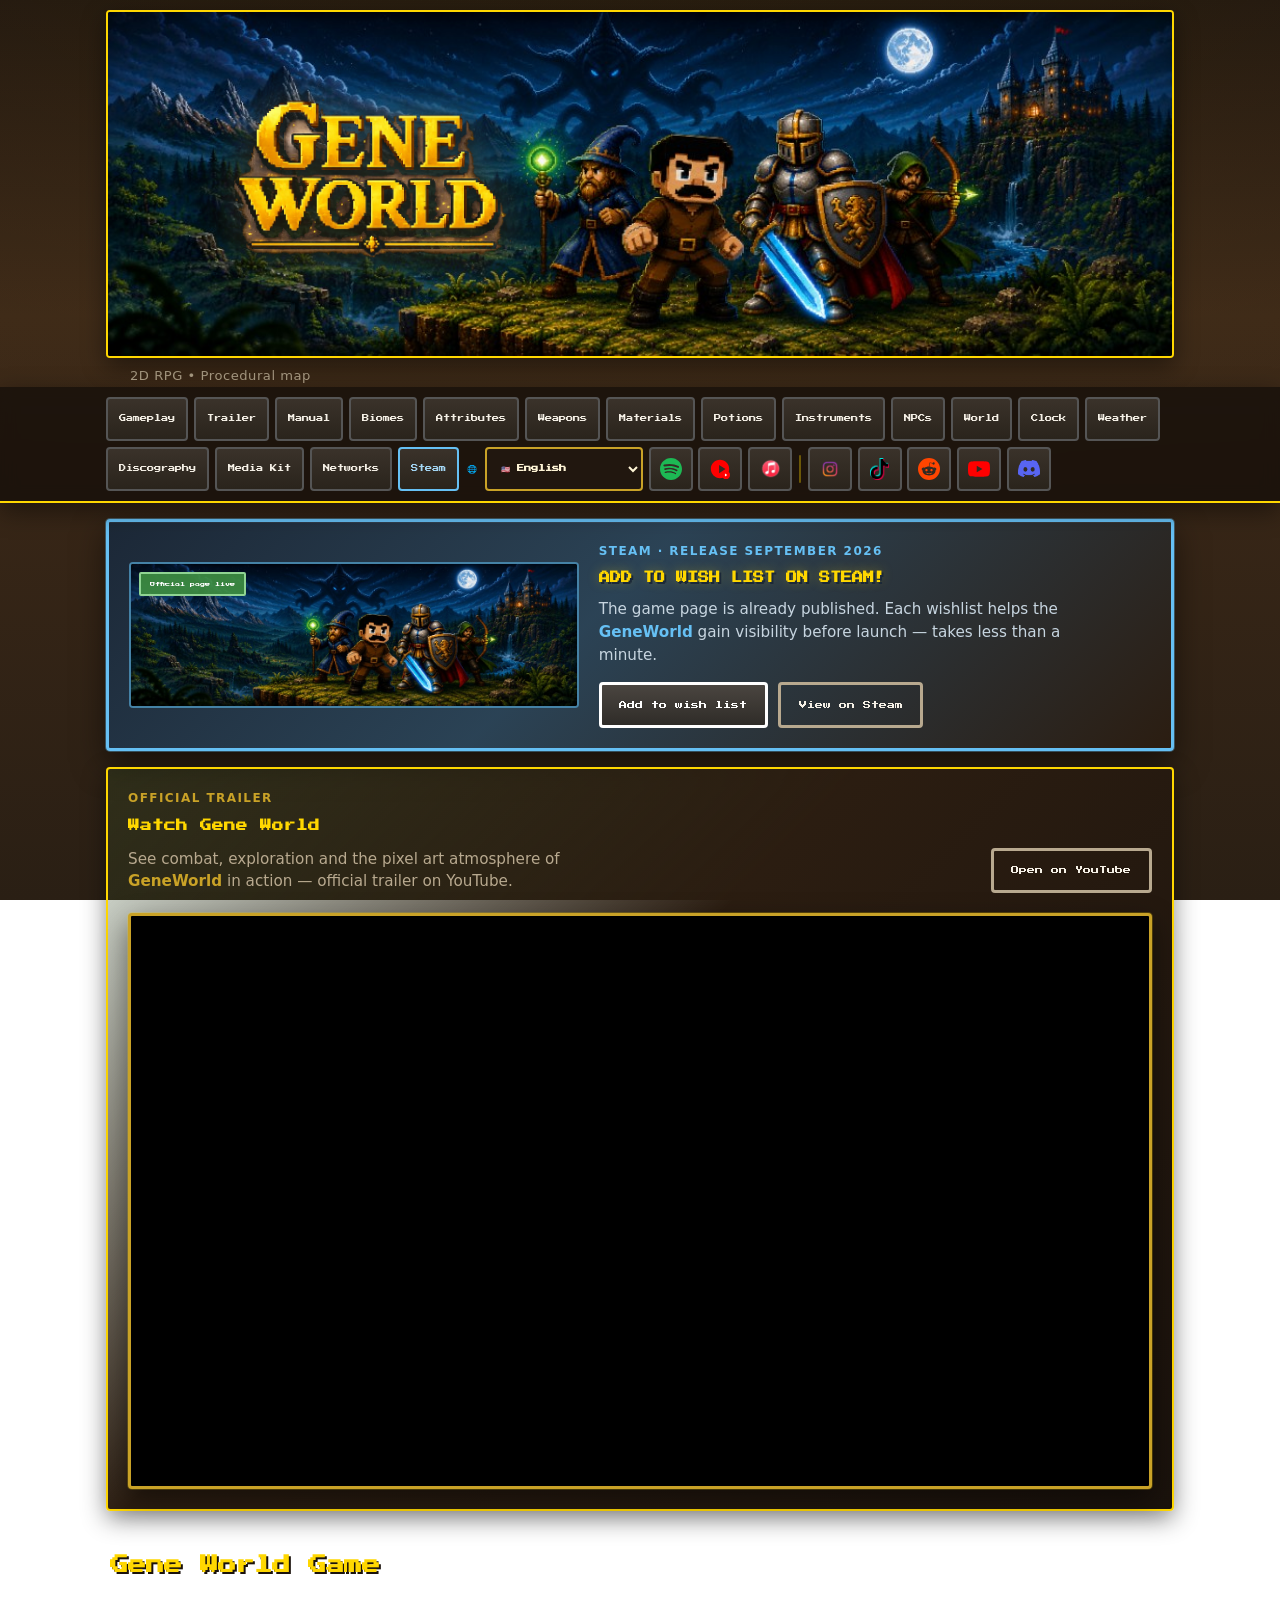
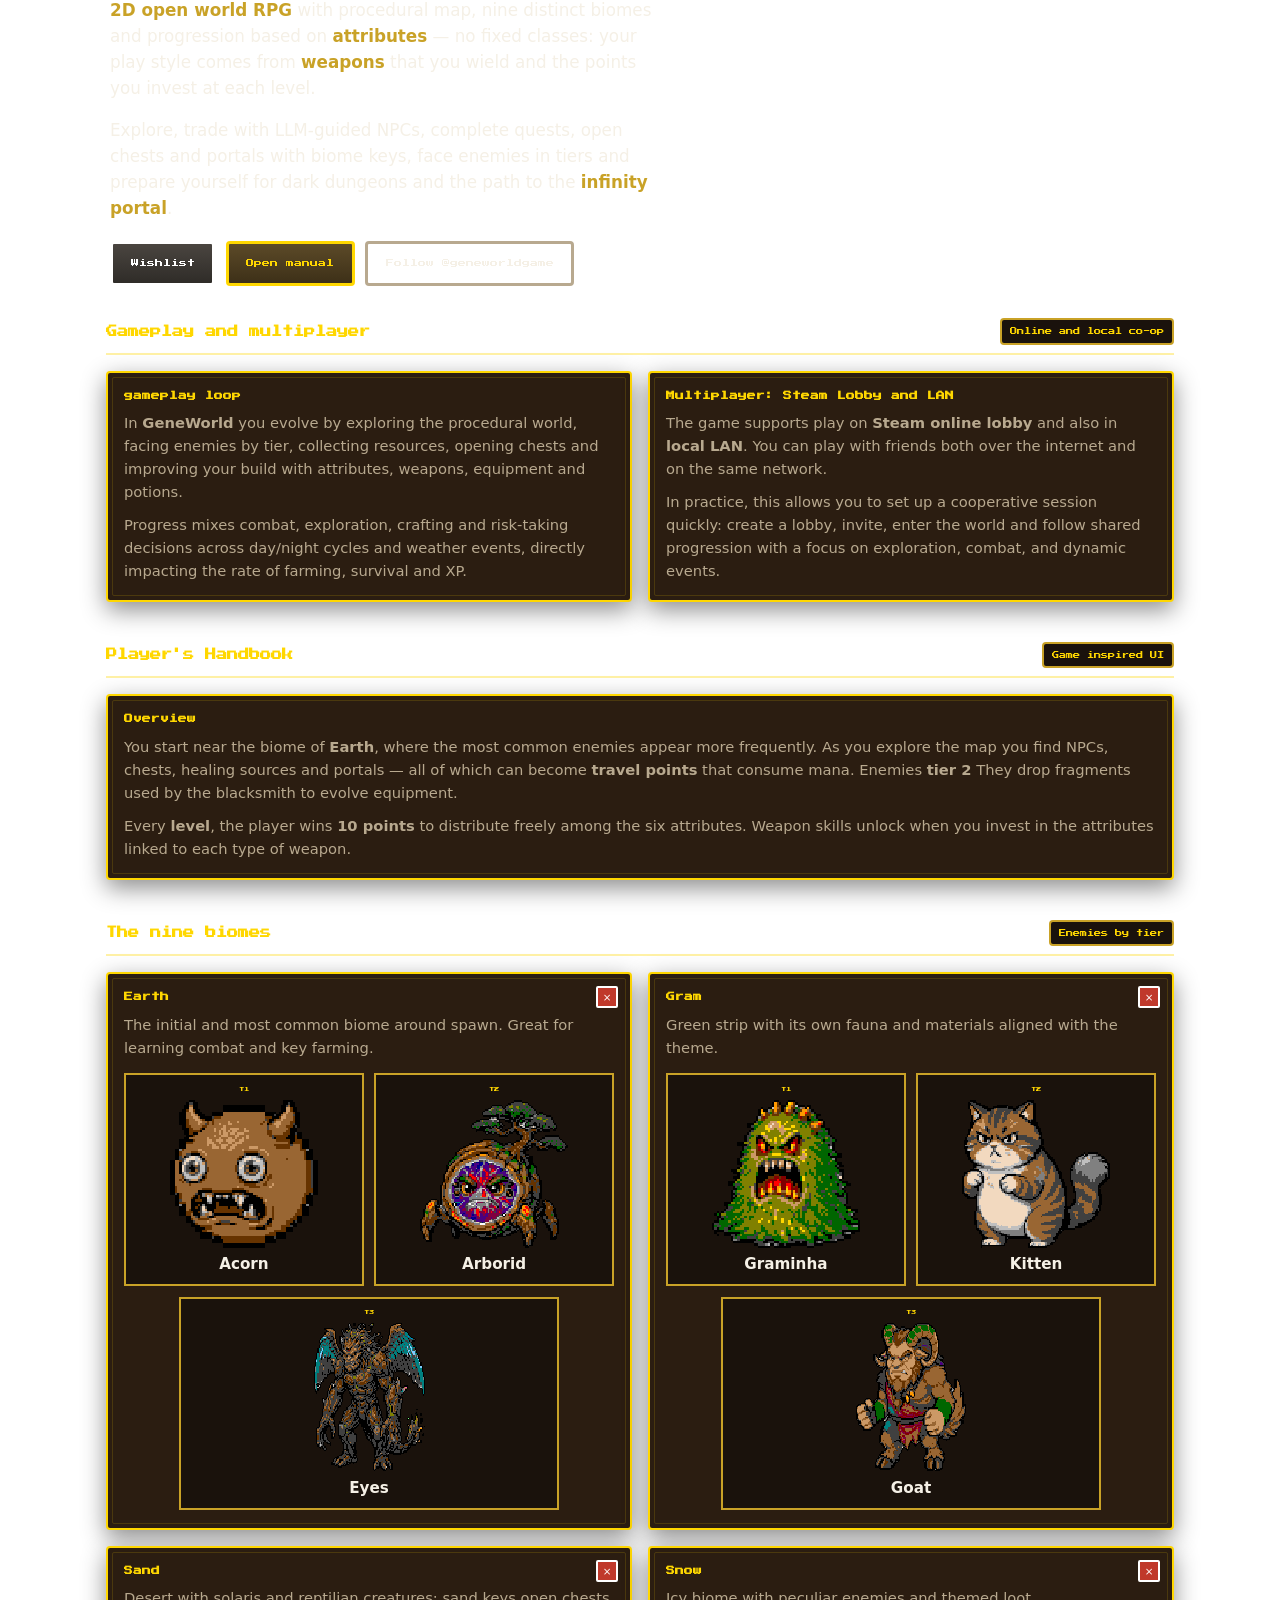
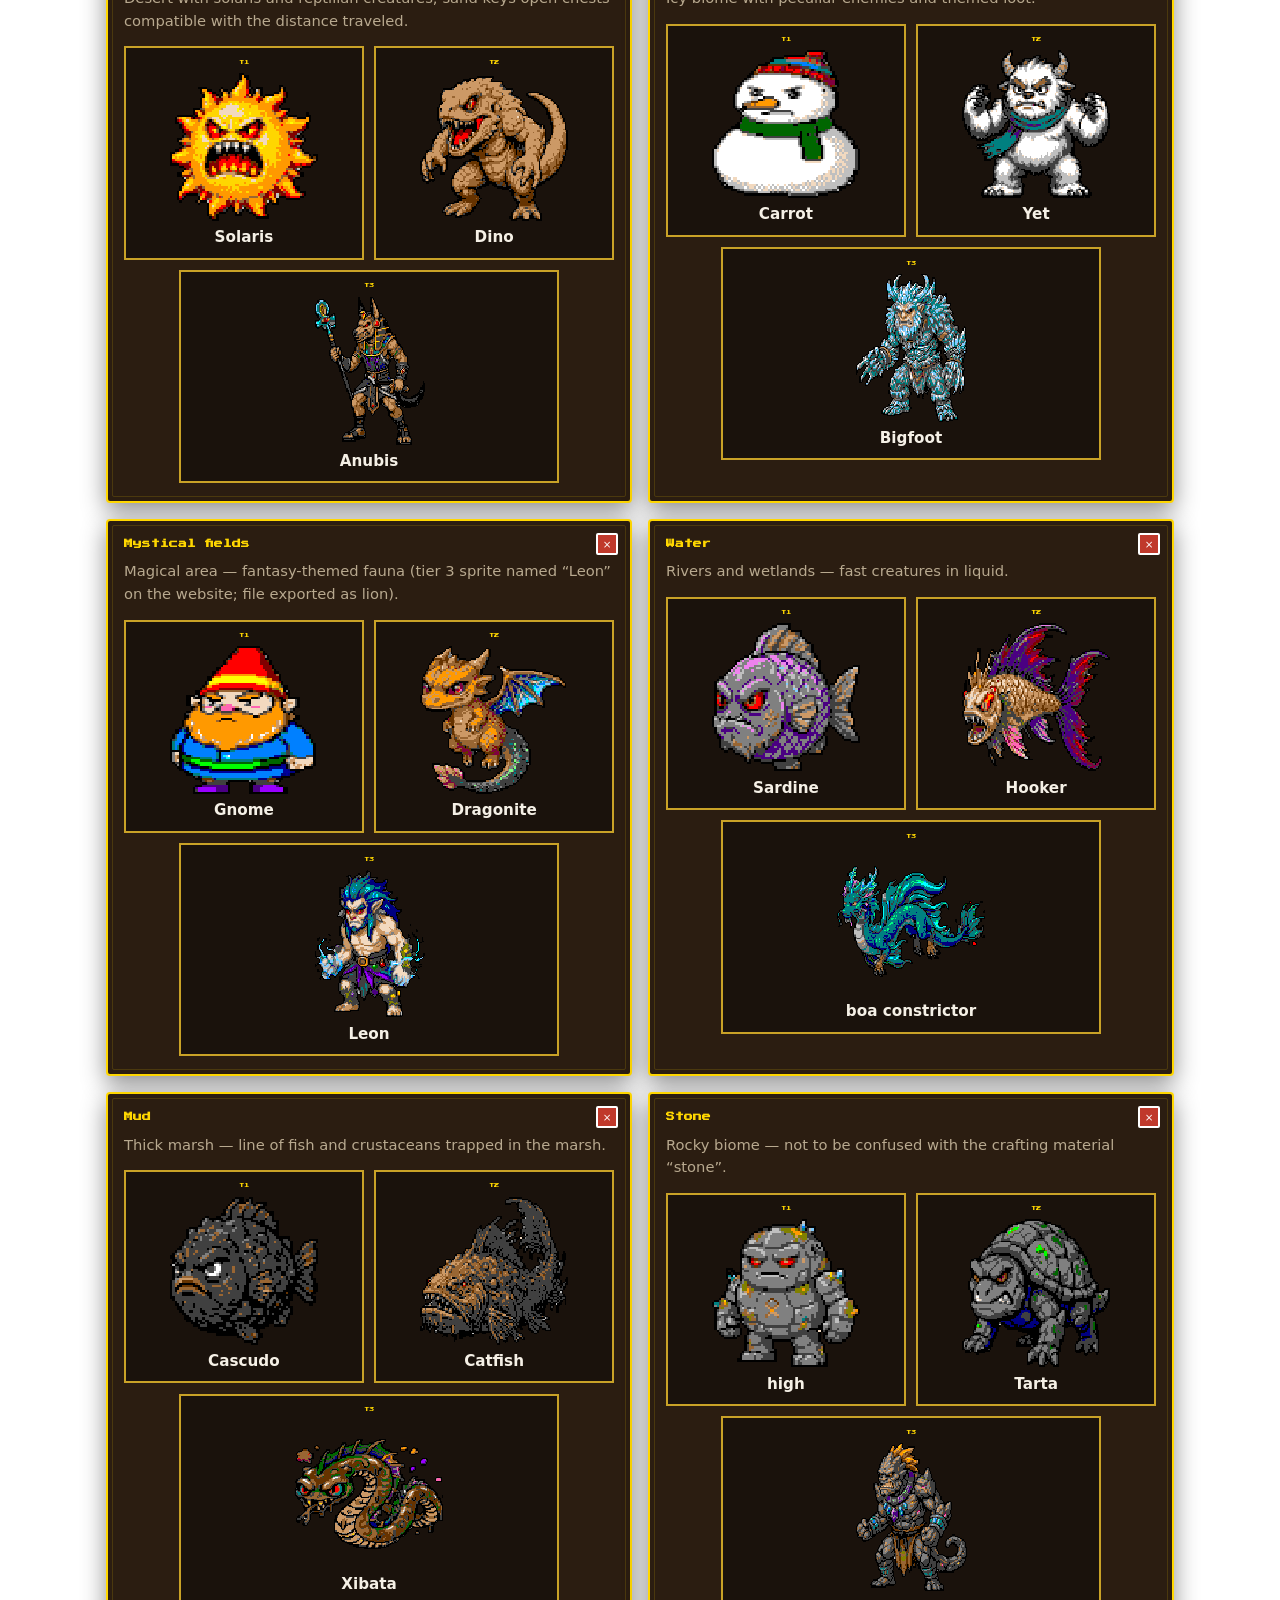
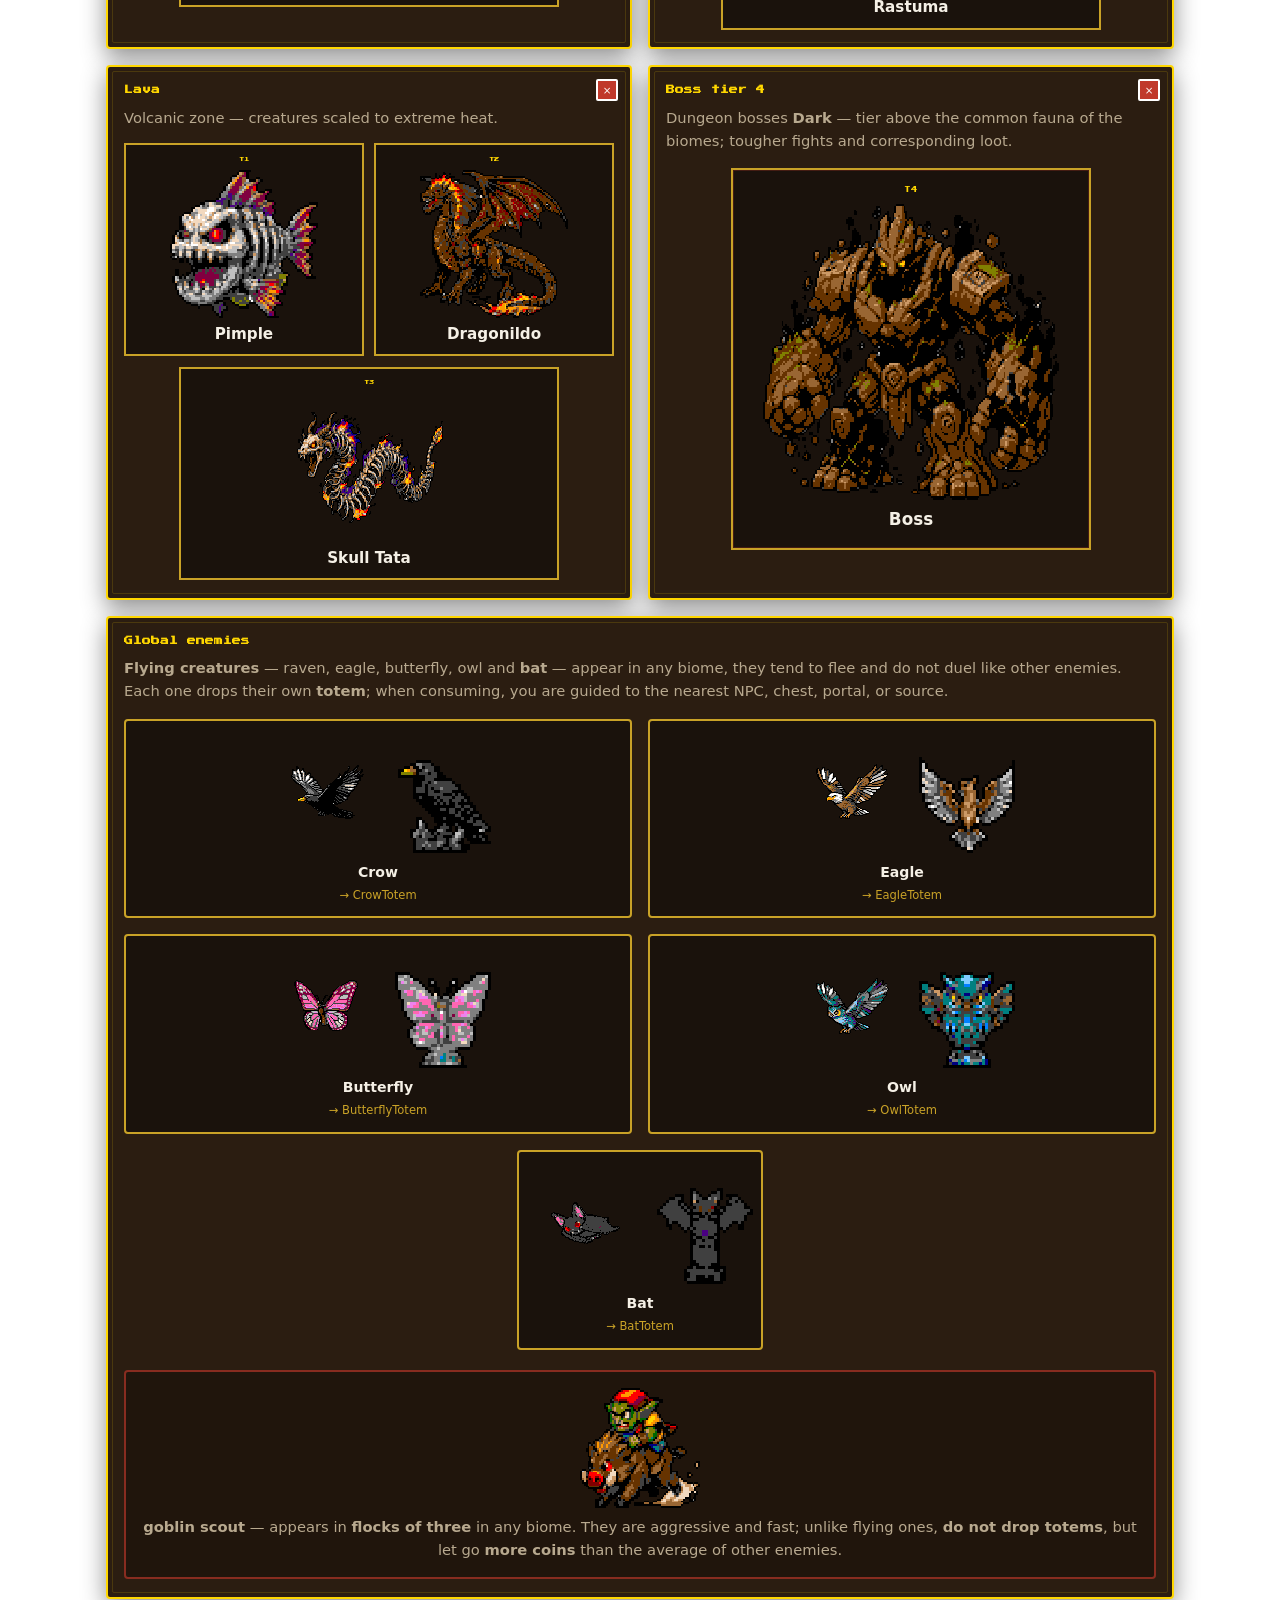
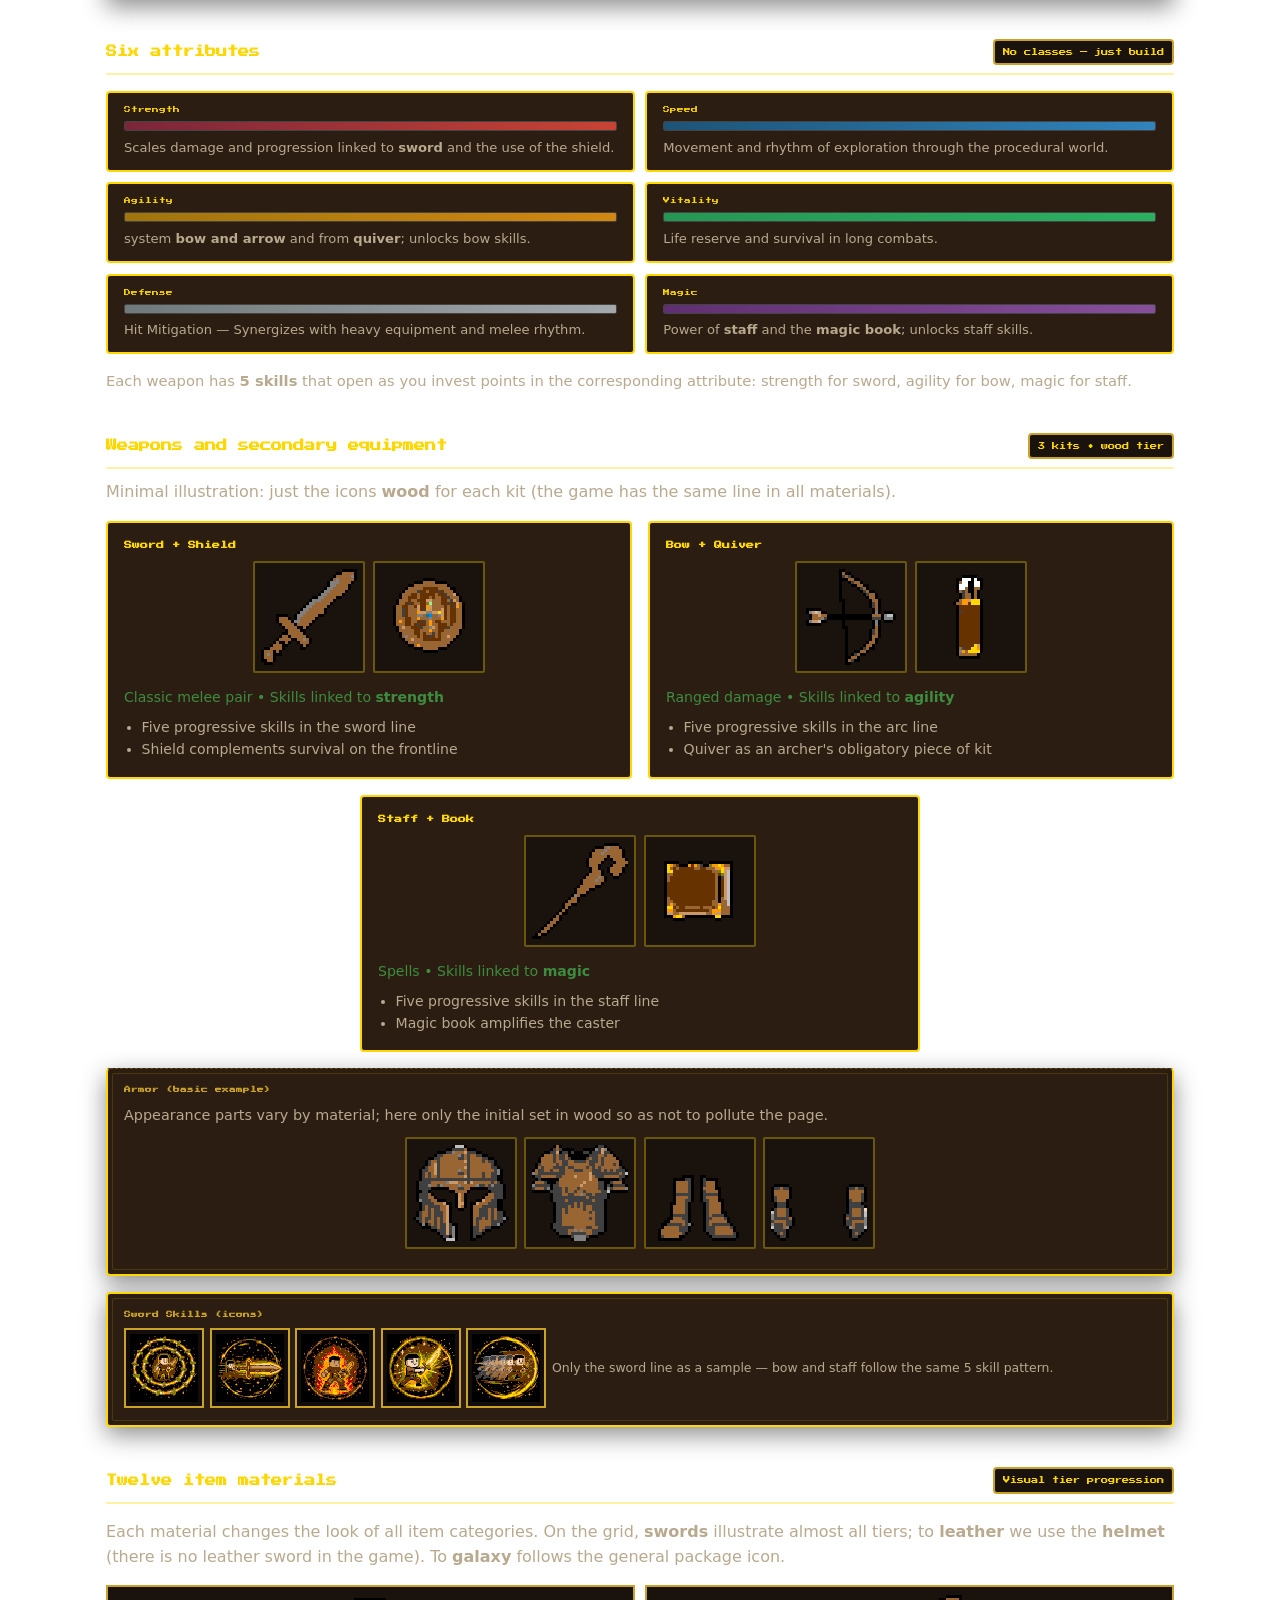
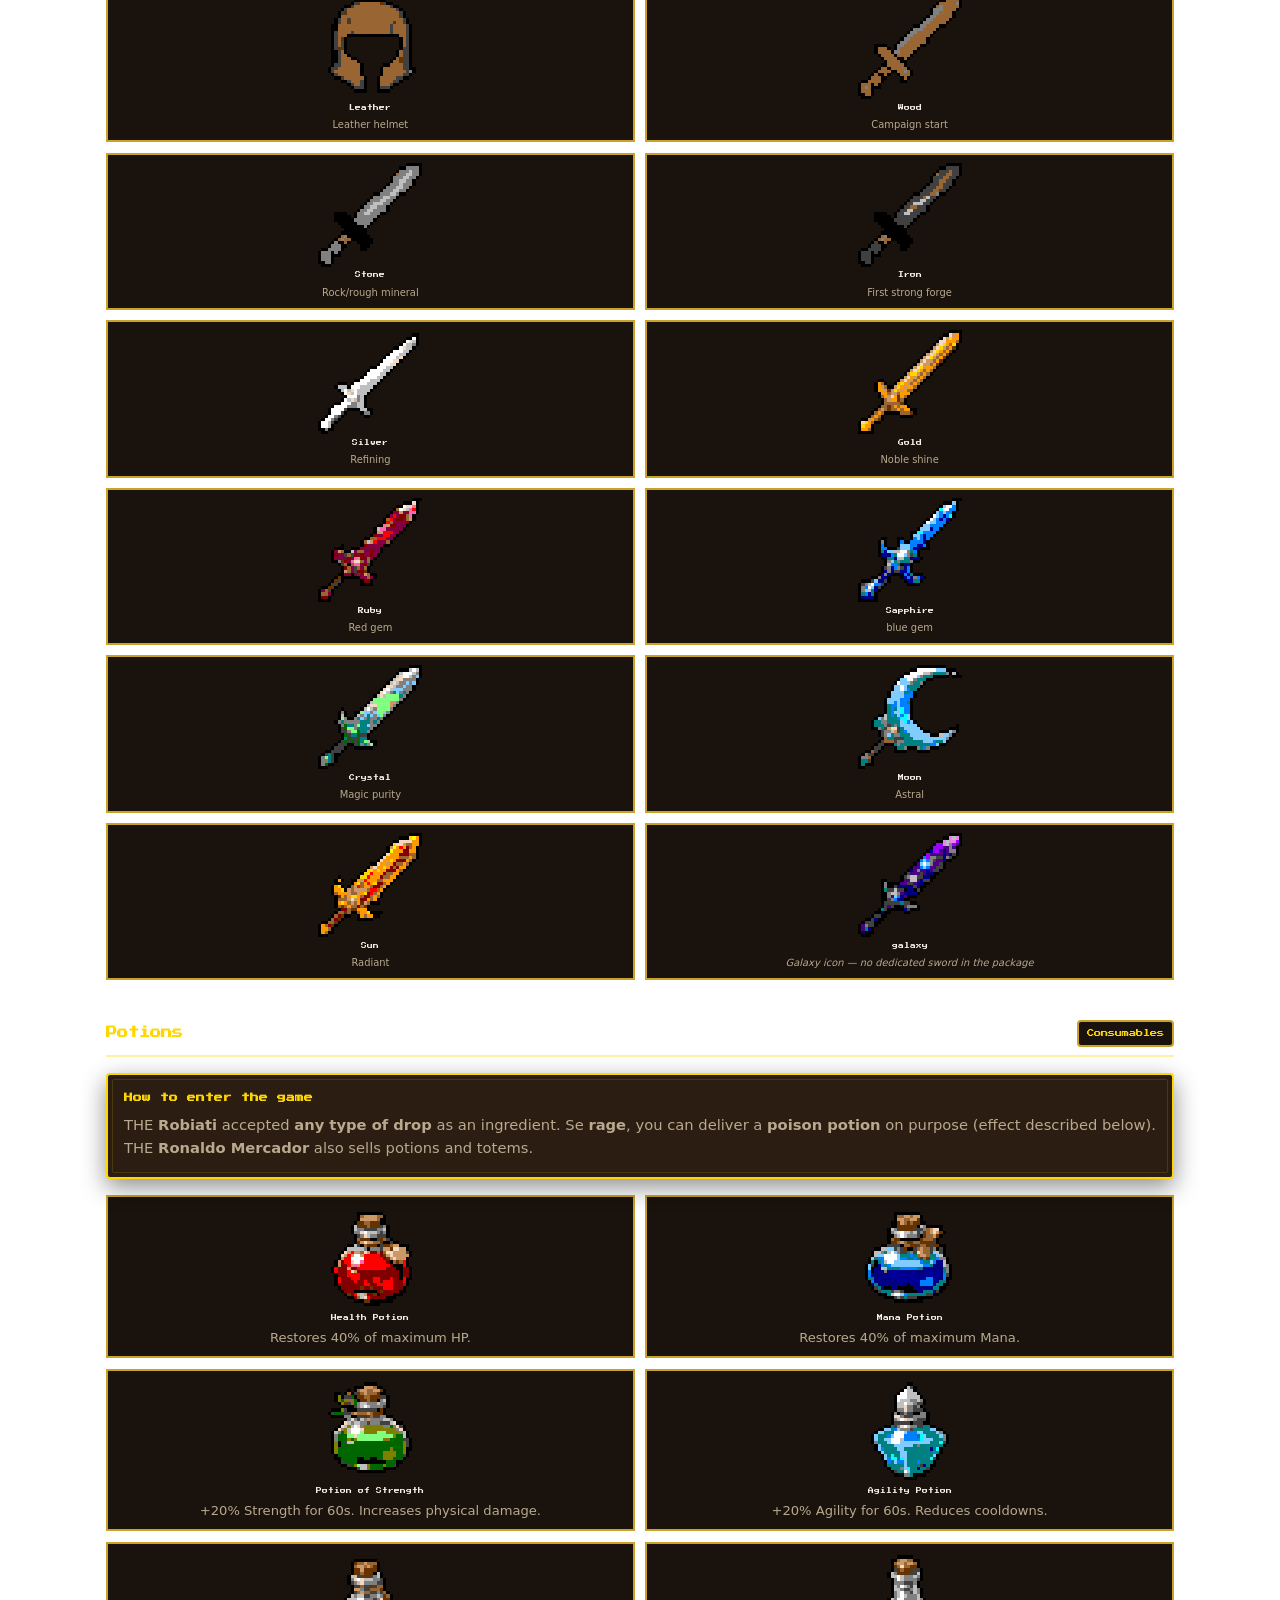
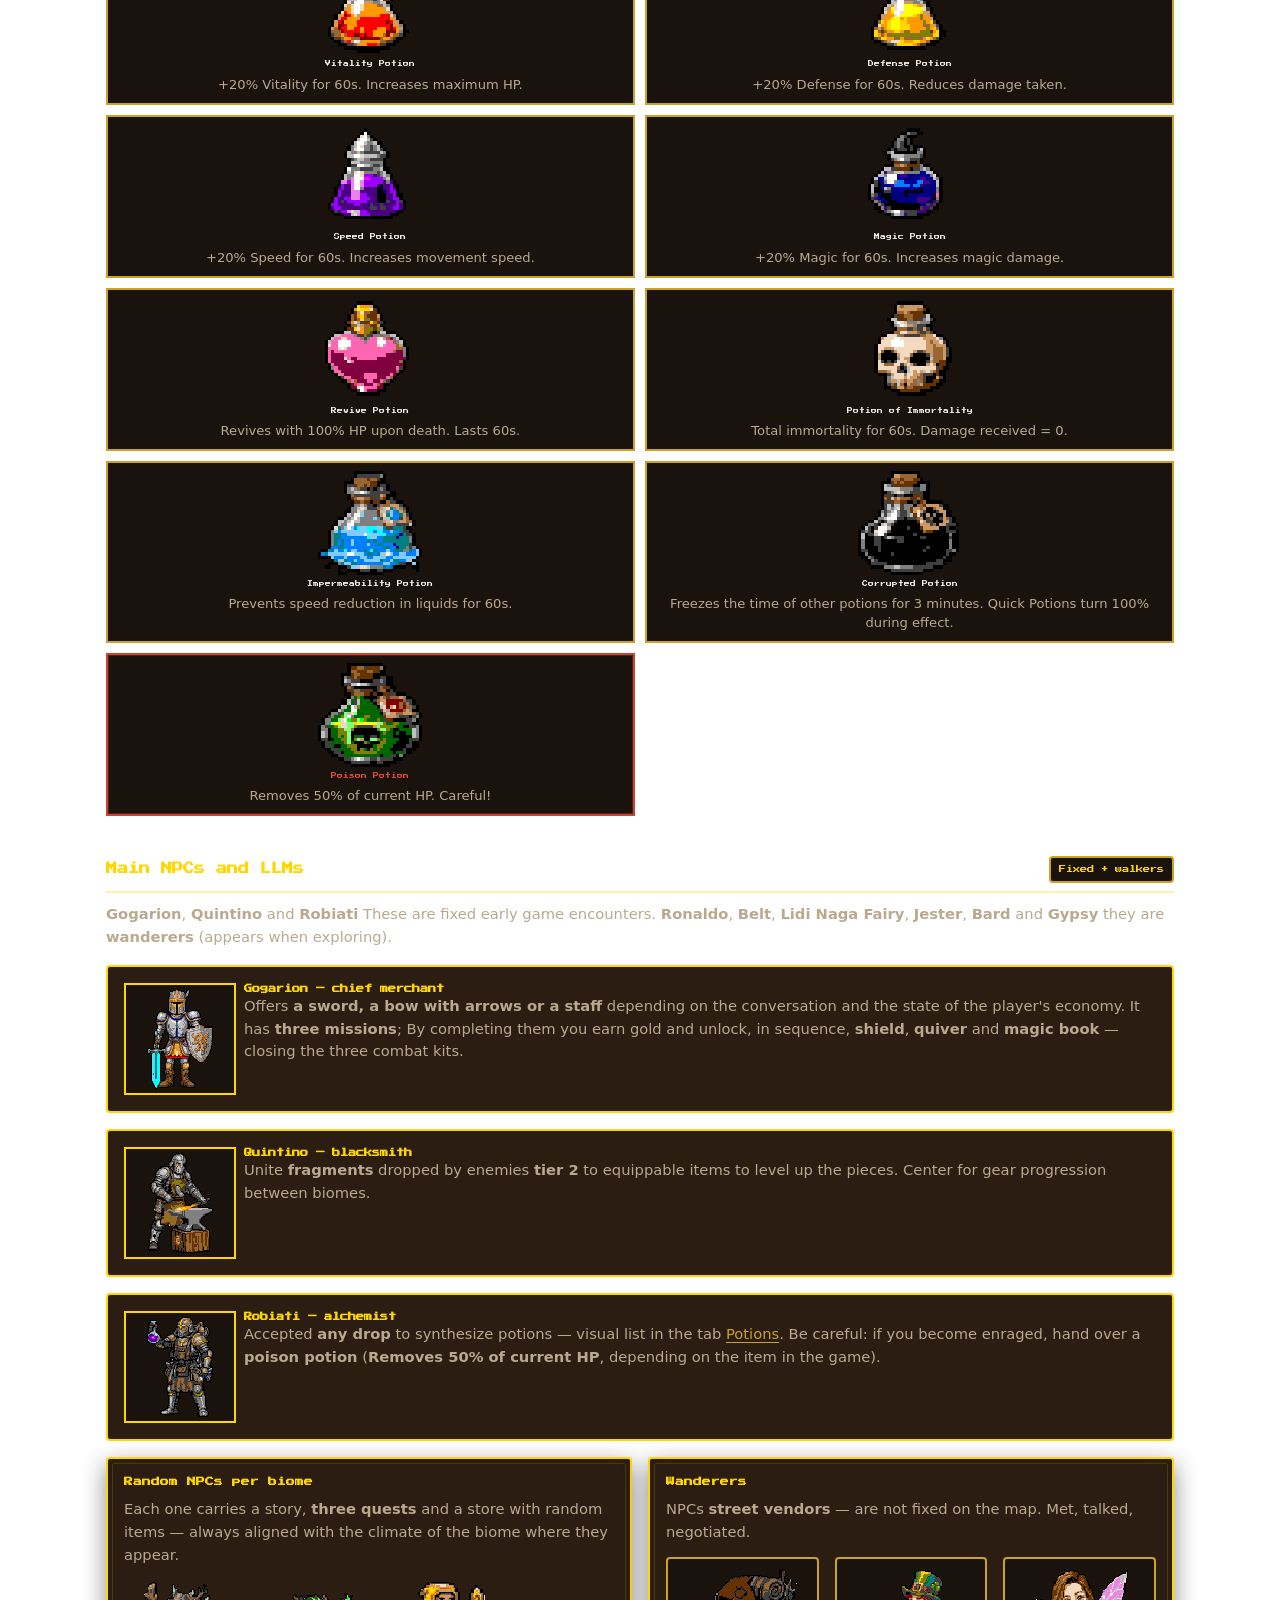
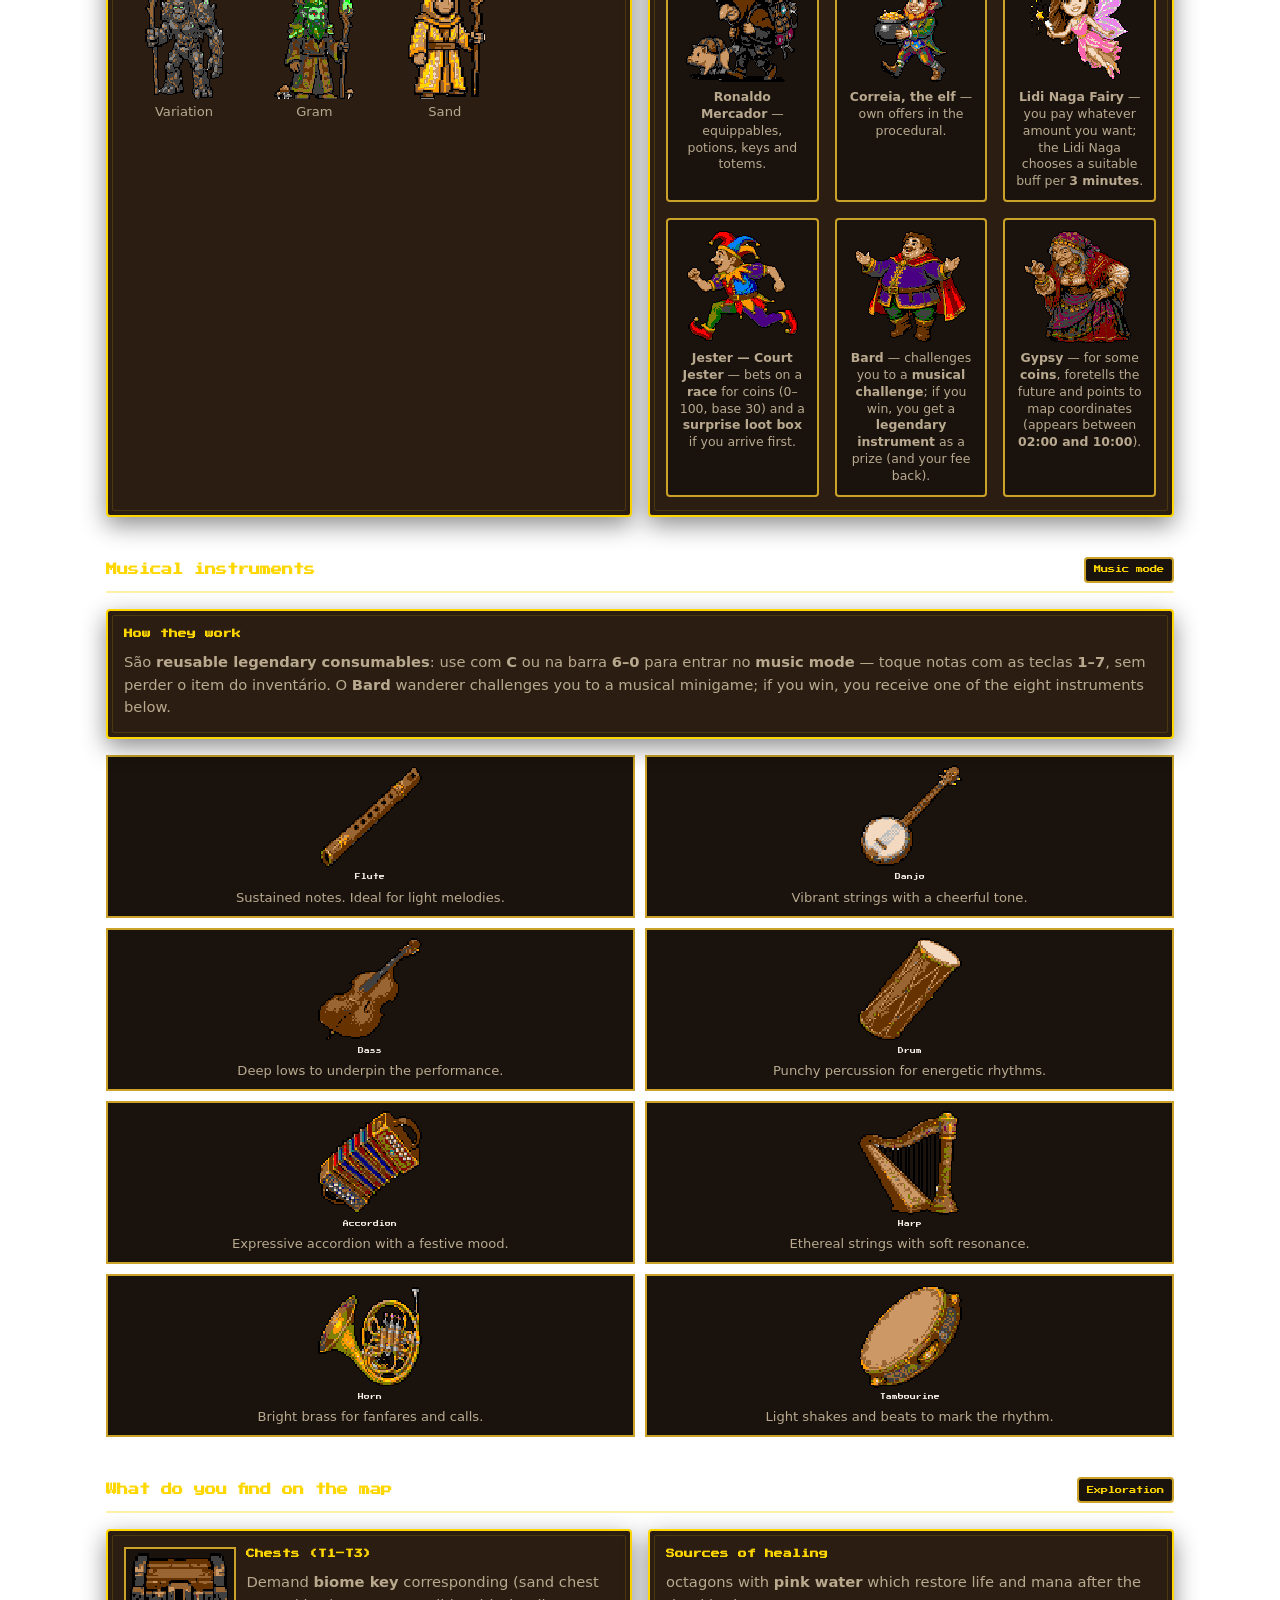
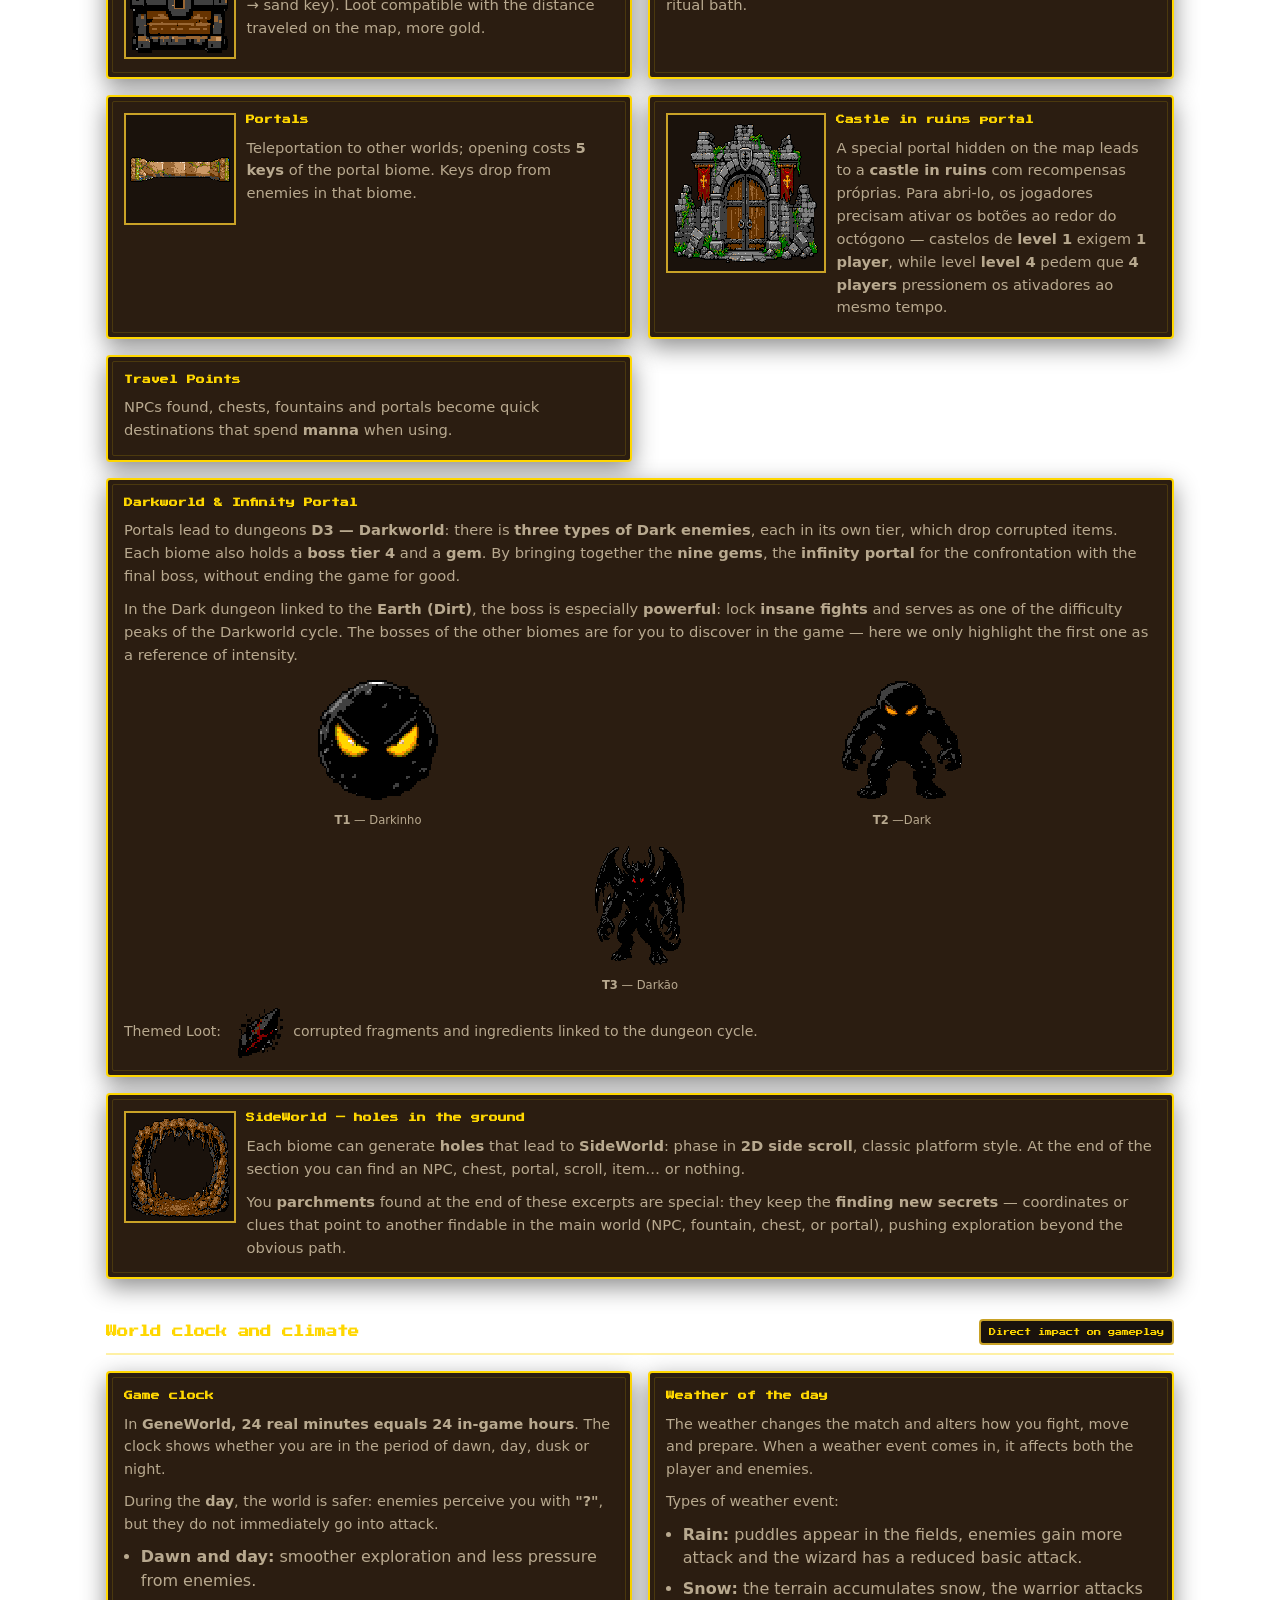
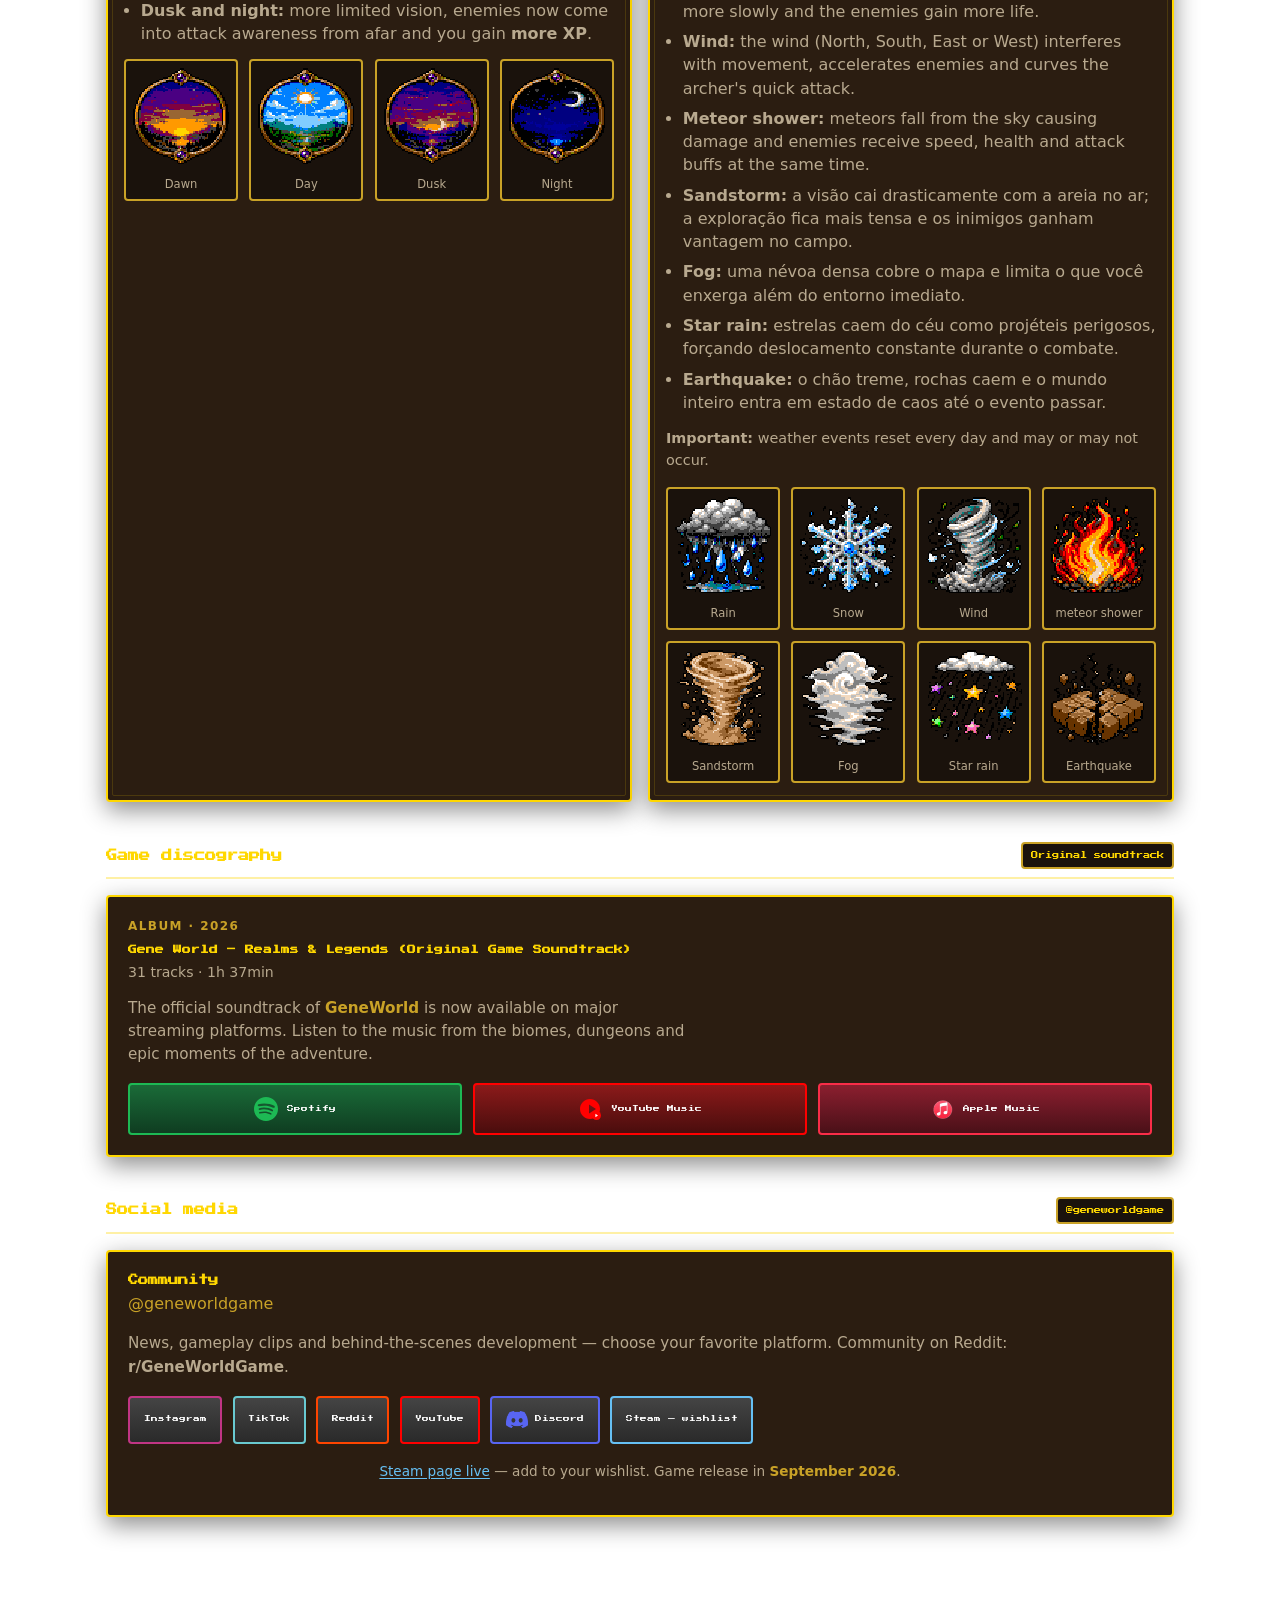
<file: index.html>
<!DOCTYPE html>
<html lang="pt-BR">
<head>
  <meta charset="UTF-8">
  <meta name="viewport" content="width=device-width, initial-scale=1">
  <meta name="description" content="Gene World — RPG 2D com mapa procedural, 9 biomas e sistemas de armas, crafting e NPCs com IA." id="meta-description">
  <link rel="canonical" href="https://geneworld.com.br/">
  <link rel="alternate" hreflang="pt-BR" href="https://geneworld.com.br/?lang=pt-BR">
  <link rel="alternate" hreflang="en" href="https://geneworld.com.br/?lang=en">
  <link rel="alternate" hreflang="es-ES" href="https://geneworld.com.br/?lang=es-ES">
  <link rel="alternate" hreflang="x-default" href="https://geneworld.com.br/">
  <meta property="og:locale" content="pt_BR">
  <meta property="og:type" content="website">
  <meta property="og:site_name" content="Gene World">
  <meta property="og:title" content="Gene World — RPG 2D procedural" id="meta-og-title">
  <meta property="og:description" content="RPG 2D com mapa procedural, 9 biomas e sistemas de armas, crafting e NPCs com IA." id="meta-og-description">
  <meta property="og:url" content="https://geneworld.com.br/" id="meta-og-url">
  <meta property="og:image" content="https://geneworld.com.br/img/banner-wide.png" id="meta-og-image">
  <meta property="og:image:alt" content="Gene World — aventura pixel art com heróis, castelo e criatura nas sombras">
  <meta name="twitter:card" content="summary_large_image">
  <meta name="twitter:title" content="Gene World — RPG 2D procedural" id="meta-twitter-title">
  <meta name="twitter:description" content="RPG 2D com mapa procedural, 9 biomas e sistemas de armas, crafting e NPCs com IA." id="meta-twitter-description">
  <meta name="twitter:image" content="https://geneworld.com.br/img/banner-wide.png" id="meta-twitter-image">
  <title id="page-title">Gene World — RPG 2D procedural</title>
  <link rel="icon" href="icon.ico">
  <link rel="preconnect" href="https://fonts.googleapis.com">
  <link rel="preconnect" href="https://fonts.gstatic.com" crossorigin>
  <link href="https://fonts.googleapis.com/css2?family=Press+Start+2P&display=swap" rel="stylesheet">
  <link rel="stylesheet" href="styles.css">
  <link rel="preconnect" href="https://store.steampowered.com">
  <script src="marketing/providers/meta.js" defer></script>
  <script src="marketing/analytics.js" defer></script>
</head>
<body>
  <noscript>
    <img height="1" width="1" style="display:none"
      src="https://www.facebook.com/tr?id=2462649234147181&ev=PageView&noscript=1"
      alt="">
  </noscript>
  <a class="skip-link" href="#conteudo">Ir para o conteúdo</a>

  <section class="masthead" id="topo" aria-label="Gene World">
    <div class="masthead__visual">
      <img
        class="masthead__banner"
        src="img/banner-wide.png"
        srcset="img/banner-wide.png 1024w"
        sizes="(min-width: 1100px) 1100px, 100vw"
        alt="Gene World — aventura pixel art com heróis, castelo e criatura nas sombras"
        width="1024"
        height="331"
        fetchpriority="high"
        decoding="async">
      <a class="masthead__logo" href="#topo">
        <img src="img/logo-overlay.png" alt="Gene World" width="520" height="176" decoding="async">
      </a>
    </div>
    <p class="masthead__tagline">RPG 2D • Mapa procedural</p>
  </section>

  <header class="site-header site-header--nav">
    <div class="header-inner">
      <nav class="nav-main" aria-label="Principal">
        <a href="#gameplay">Gameplay</a>
        <a href="#trailer">Trailer</a>
        <a href="#manual">Manual</a>
        <a href="#biomas">Biomas</a>
        <a href="#atributos">Atributos</a>
        <a href="#armas">Armas</a>
        <a href="#materiais">Materiais</a>
        <a href="#pocoes">Poções</a>
        <a href="#instrumentos">Instrumentos</a>
        <a href="#npcs">NPCs</a>
        <a href="#mundo">Mundo</a>
        <a href="#aba-relogio">Relógio</a>
        <a href="#aba-clima">Clima</a>
        <a href="#discografia">Discografia</a>
        <a href="mediakit/" data-gw-event="MediaKitClick">Media Kit</a>
        <a href="#redes">Redes</a>
        <a class="nav-steam" href="#steam-wishlist">Steam</a>
        <label class="lang-inline" for="lang-select">🌐</label>
        <select id="lang-select" class="lang-inline__select" aria-label="Selecionar idioma">
          <option value="pt-BR">🇧🇷 Português (BR)</option>
          <option value="en">🇺🇸 English</option>
          <option value="es-ES">🇪🇸 Español (ES)</option>
        </select>
        <div class="nav-external" aria-label="Plataformas e redes sociais">
          <div class="nav-external__group" aria-label="Ouvir trilha sonora">
            <a
              class="nav-icon-link nav-icon-link--spotify"
              href="https://open.spotify.com/intl-pt/artist/6AZn7CnKRcfgIz212C8PAN?si=xqxwBJ3IQACFO0sWvYV8mQ"
              target="_blank"
              rel="noopener noreferrer"
              aria-label="Spotify">
              <img src="img/icons/spotify.svg" alt="" width="22" height="22" decoding="async">
            </a>
            <a
              class="nav-icon-link nav-icon-link--youtube-music"
              href="https://www.youtube.com/playlist?list=OLAK5uy_kIOjoHoHSA0GEb8xZkPcfpGUzLR8D1Wbs"
              target="_blank"
              rel="noopener noreferrer"
              aria-label="YouTube Music">
              <img src="img/icons/youtube-music.svg" alt="" width="22" height="22" decoding="async">
            </a>
            <a
              class="nav-icon-link nav-icon-link--apple"
              href="https://music.apple.com/us/album/gene-world-realms-legends-original-game-soundtrack/6783052203"
              target="_blank"
              rel="noopener noreferrer"
              aria-label="Apple Music">
              <img src="img/icons/applemusic.png" alt="" width="22" height="22" decoding="async">
            </a>
          </div>
          <span class="nav-external__divider" aria-hidden="true"></span>
          <div class="nav-external__group" aria-label="Redes sociais">
            <a
              class="nav-icon-link nav-icon-link--instagram"
              href="https://www.instagram.com/geneworldgame/"
              target="_blank"
              rel="noopener noreferrer"
              aria-label="Instagram">
              <img src="img/icons/logo-instagram.png" alt="" width="22" height="22" decoding="async">
            </a>
            <a
              class="nav-icon-link nav-icon-link--tiktok"
              href="https://www.tiktok.com/@geneworldgame"
              target="_blank"
              rel="noopener noreferrer"
              aria-label="TikTok">
              <img src="img/icons/tiktoklogo.png" alt="" width="22" height="22" decoding="async">
            </a>
            <a
              class="nav-icon-link nav-icon-link--reddit"
              href="https://www.reddit.com/r/GeneWorldGame/"
              target="_blank"
              rel="noopener noreferrer"
              aria-label="Reddit">
              <img src="img/icons/reddit.svg" alt="" width="22" height="22" decoding="async">
            </a>
            <a
              class="nav-icon-link nav-icon-link--youtube"
              href="https://www.youtube.com/@geneworldgame"
              target="_blank"
              rel="noopener noreferrer"
              aria-label="YouTube">
              <img src="img/icons/youtube.svg" alt="" width="22" height="22" decoding="async">
            </a>
            <a
              class="nav-icon-link nav-icon-link--discord"
              href="https://discord.gg/FCZZrB2G8"
              target="_blank"
              rel="noopener noreferrer"
              aria-label="Discord">
              <img src="img/icons/discord-logo.png" alt="" width="22" height="22" decoding="async">
            </a>
          </div>
        </div>
      </nav>
    </div>
  </header>

  <aside id="steam-wishlist" class="steam-wishlist" aria-labelledby="steam-wishlist-title">
    <div class="steam-wishlist__inner">
      <a class="steam-wishlist__art" href="https://store.steampowered.com/app/4717910/GeneWorld/" target="_blank" rel="noopener noreferrer">
        <img
          class="steam-wishlist__img"
          src="img/banner-wide.png"
          alt="GeneWorld na Steam"
          width="1024"
          height="331"
          loading="eager"
          decoding="async">
        <span class="steam-wishlist__badge">Página oficial no ar</span>
      </a>
      <div class="steam-wishlist__copy">
        <p class="steam-wishlist__eyebrow">Steam · lançamento setembro de 2026</p>
        <h2 id="steam-wishlist-title" class="steam-wishlist__title pixel-title">
          <span class="steam-wishlist__shout">ADICIONA À LISTA DE DESEJOS NA STEAM!</span>
        </h2>
        <p class="steam-wishlist__lead">
          A página do jogo já está publicada. Cada wishlist ajuda o <strong>GeneWorld</strong> a ganhar visibilidade antes do lançamento — leva menos de um minuto.
        </p>
        <div class="steam-wishlist__actions">
          <a class="btn btn--steam btn--steam-lg" href="https://store.steampowered.com/app/4717910/GeneWorld/" target="_blank" rel="noopener noreferrer" data-gw-event="SteamWishlistClick">
            Adicionar à lista de desejos
          </a>
          <a class="btn btn--ghost btn--steam-ghost" href="https://store.steampowered.com/app/4717910/GeneWorld/" target="_blank" rel="noopener noreferrer" data-gw-event="SteamWishlistClick">
            Ver na Steam
          </a>
        </div>
      </div>
    </div>
  </aside>

  <section id="trailer" class="trailer-spotlight" aria-labelledby="trailer-title">
    <div class="trailer-spotlight__inner">
      <div class="trailer-spotlight__head">
        <div class="trailer-spotlight__copy">
          <p class="trailer-spotlight__eyebrow">Trailer oficial</p>
          <h2 id="trailer-title" class="pixel-title trailer-spotlight__title">Assista ao Gene World</h2>
          <p class="trailer-spotlight__lead">
            Veja combate, exploração e o clima pixel art do <strong>GeneWorld</strong> em ação — trailer oficial no YouTube.
          </p>
        </div>
        <a
          class="btn btn--ghost trailer-spotlight__link"
          href="https://www.youtube.com/watch?v=GYhis8tiedg"
          target="_blank"
          rel="noopener noreferrer">
          Abrir no YouTube
        </a>
      </div>
      <div class="trailer-spotlight__player">
        <div class="video-embed video-embed--wide">
          <iframe
            src="https://www.youtube.com/embed/GYhis8tiedg"
            title="Gene World — trailer oficial"
            allow="accelerometer; autoplay; clipboard-write; encrypted-media; gyroscope; picture-in-picture; web-share"
            allowfullscreen
            loading="lazy">
          </iframe>
        </div>
      </div>
    </div>
  </section>

  <section class="hero">
    <div class="hero-copy">
      <h1 class="pixel-title">Gene World Game</h1>
      <p class="lead">
        <strong>RPG 2D em mundo aberto</strong> com mapa procedural, nove biomas distintos e progressão baseada em
        <strong>atributos</strong> — sem classes fixas: o seu estilo de jogo vem das <strong>armas</strong> que você empunha e dos pontos que investe a cada nível.
      </p>
      <p class="lead">
        Explore, negocie com NPCs guiados por LLM, complete missões, abra baús e portais com chaves dos biomas,
        enfrente inimigos em tiers e prepare-se para masmorras sombrias e o caminho rumo ao <strong>portal do infinito</strong>.
      </p>
      <div class="hero-actions">
        <a class="btn btn--steam" href="https://store.steampowered.com/app/4717910/GeneWorld/" target="_blank" rel="noopener noreferrer" data-gw-event="SteamWishlistClick">Lista de desejos</a>
        <a class="btn btn--gold" href="#manual">Abrir manual</a>
        <a class="btn btn--ghost" href="#redes">Seguir @geneworldgame</a>
      </div>
    </div>
  </section>

  <main id="conteudo">
    <section id="gameplay" class="section" aria-labelledby="gameplay-title">
      <div class="section-head">
        <h2 id="gameplay-title" class="pixel-title">Gameplay e multiplayer</h2>
        <span class="panel-tag">Coop online e local</span>
      </div>
      <div class="manual-grid">
        <article class="window-panel">
          <h3>Loop de gameplay</h3>
          <p>
            Em <strong>GeneWorld</strong> você evolui explorando o mundo procedural, enfrentando inimigos por tier, coletando recursos,
            abrindo baús e melhorando build com atributos, armas, equipamentos e poções.
          </p>
          <p>
            O progresso mistura combate, exploração, crafting e decisões de risco em ciclos de dia/noite e eventos climáticos,
            impactando diretamente o ritmo de farm, sobrevivência e XP.
          </p>
        </article>
        <article class="window-panel">
          <h3>Multiplayer: Steam Lobby e LAN</h3>
          <p>
            O jogo aceita partida em <strong>lobby online da Steam</strong> e também em <strong>LAN local</strong>.
            Você pode jogar com amigos tanto pela internet quanto na mesma rede.
          </p>
          <p>
            Na prática, isso permite montar sessão cooperativa de forma rápida: criar lobby, convidar, entrar no mundo
            e seguir progressão compartilhada com foco em exploração, combate e eventos dinâmicos.
          </p>
        </article>
      </div>
    </section>

    <section id="manual" class="section" aria-labelledby="manual-title">
      <div class="section-head">
        <h2 id="manual-title" class="pixel-title">Manual do jogador</h2>
        <span class="panel-tag">UI inspirada no jogo</span>
      </div>
      <div class="window-panel" style="margin-bottom:1rem;">
        <h3>Visão geral</h3>
        <p>
          Você começa perto do bioma da <strong>Terra</strong>, onde os inimigos mais comuns aparecem com mais frequência.
          Ao explorar o mapa você encontra NPCs, baús, fontes de cura e portais — todos podem virar <strong>pontos de viagem</strong> que consomem mana.
          Inimigos <strong>tier 2</strong> dropam fragmentos usados pelo ferreiro para evoluir equipamentos.
        </p>
        <p>
          A cada <strong>nível</strong>, o jogador ganha <strong>10 pontos</strong> para distribuir livremente entre os seis atributos.
          Skills das armas desbloqueiam quando você investe nos atributos ligados a cada tipo de arma.
        </p>
      </div>
    </section>

    <section id="biomas" class="section" aria-labelledby="biomas-title">
      <div class="section-head">
        <h2 id="biomas-title" class="pixel-title">Os nove biomas</h2>
        <span class="panel-tag">Inimigos por tier</span>
      </div>
      <div class="manual-grid">

        <article class="window-panel">
          <span class="close-x" aria-hidden="true">×</span>
          <h3>Terra</h3>
          <p>O bioma inicial e mais comum ao redor do spawn. Ótimo para aprender combate e farm de chaves.</p>
          <div class="tier-row">
            <div class="hotbar-slot">
              <span class="tier">T1</span>
              <img class="sprite-pixel sprite-slot-img" src="spritepngoutput/BolotaDirtSprite.png" alt="">
              <p class="enemy-name">Bolota</p>
            </div>
            <div class="hotbar-slot">
              <span class="tier">T2</span>
              <img class="sprite-pixel sprite-slot-img" src="spritepngoutput/ArborideoDirtSprite.png" alt="">
              <p class="enemy-name">Arborídeo</p>
            </div>
            <div class="hotbar-slot">
              <span class="tier">T3</span>
              <img class="sprite-pixel sprite-slot-img" src="spritepngoutput/OlhosTresDirtSprite.png" alt="">
              <p class="enemy-name">Olhos</p>
            </div>
          </div>
        </article>

        <article class="window-panel">
          <span class="close-x" aria-hidden="true">×</span>
          <h3>Grama</h3>
          <p>Faixa verde com fauna própria e materiais alinhados ao tema.</p>
          <div class="tier-row">
            <div class="hotbar-slot">
              <span class="tier">T1</span>
              <img class="sprite-pixel sprite-slot-img" src="spritepngoutput/GraminhaGrassSprite.png" alt="">
              <p class="enemy-name">Graminha</p>
            </div>
            <div class="hotbar-slot">
              <span class="tier">T2</span>
              <img class="sprite-pixel sprite-slot-img" src="spritepngoutput/GatinhoGrassSprite.png" alt="">
              <p class="enemy-name">Gatinho</p>
            </div>
            <div class="hotbar-slot">
              <span class="tier">T3</span>
              <img class="sprite-pixel sprite-slot-img" src="spritepngoutput/BodeGrassSprite.png" alt="">
              <p class="enemy-name">Bode</p>
            </div>
          </div>
        </article>

        <article class="window-panel">
          <span class="close-x" aria-hidden="true">×</span>
          <h3>Areia</h3>
          <p>Deserto com solaris e criaturas reptilianas; chaves da areia abrem baús compatíveis com a distância percorrida.</p>
          <div class="tier-row">
            <div class="hotbar-slot">
              <span class="tier">T1</span>
              <img class="sprite-pixel sprite-slot-img" src="spritepngoutput/SolarisSandSprite.png" alt="">
              <p class="enemy-name">Solaris</p>
            </div>
            <div class="hotbar-slot">
              <span class="tier">T2</span>
              <img class="sprite-pixel sprite-slot-img" src="spritepngoutput/DinoSandSprite.png" alt="">
              <p class="enemy-name">Dino</p>
            </div>
            <div class="hotbar-slot">
              <span class="tier">T3</span>
              <img class="sprite-pixel sprite-slot-img" src="spritepngoutput/AnubisSandSprite.png" alt="">
              <p class="enemy-name">Anúbis</p>
            </div>
          </div>
        </article>

        <article class="window-panel">
          <span class="close-x" aria-hidden="true">×</span>
          <h3>Neve</h3>
          <p>Bioma gelado com inimigos peculiares e loot temático.</p>
          <div class="tier-row">
            <div class="hotbar-slot">
              <span class="tier">T1</span>
              <img class="sprite-pixel sprite-slot-img" src="spritepngoutput/CarrotSnowSprite.png" alt="">
              <p class="enemy-name">Carrot</p>
            </div>
            <div class="hotbar-slot">
              <span class="tier">T2</span>
              <img class="sprite-pixel sprite-slot-img" src="spritepngoutput/YetSnowSprite.png" alt="">
              <p class="enemy-name">Yet</p>
            </div>
            <div class="hotbar-slot">
              <span class="tier">T3</span>
              <img class="sprite-pixel sprite-slot-img" src="spritepngoutput/PeGrandeSnowSprite.png" alt="">
              <p class="enemy-name">Pé grande</p>
            </div>
          </div>
        </article>

        <article class="window-panel">
          <span class="close-x" aria-hidden="true">×</span>
          <h3>Campos místicos</h3>
          <p>Área mágica — fauna com tema fantástico (sprite do tier 3 nomeado “Leon” no site; arquivo exportado como lion).</p>
          <div class="tier-row">
            <div class="hotbar-slot">
              <span class="tier">T1</span>
              <img class="sprite-pixel sprite-slot-img" src="spritepngoutput/GnomoMagicFieldSprite.png" alt="">
              <p class="enemy-name">Gnomo</p>
            </div>
            <div class="hotbar-slot">
              <span class="tier">T2</span>
              <img class="sprite-pixel sprite-slot-img" src="spritepngoutput/DragonMagicFieldSprite.png" alt="">
              <p class="enemy-name">Dragonito</p>
            </div>
            <div class="hotbar-slot">
              <span class="tier">T3</span>
              <img class="sprite-pixel sprite-slot-img" src="spritepngoutput/LionMagicFieldSprite.png" alt="">
              <p class="enemy-name">Leon</p>
            </div>
          </div>
        </article>

        <article class="window-panel">
          <span class="close-x" aria-hidden="true">×</span>
          <h3>Água</h3>
          <p>Rios e zonas úmidas — criaturas rápidas no líquido.</p>
          <div class="tier-row">
            <div class="hotbar-slot">
              <span class="tier">T1</span>
              <img class="sprite-pixel sprite-slot-img" src="spritepngoutput/SardinhaWaterSprite.png" alt="">
              <p class="enemy-name">Sardinha</p>
            </div>
            <div class="hotbar-slot">
              <span class="tier">T2</span>
              <img class="sprite-pixel sprite-slot-img" src="spritepngoutput/PiranhaWaterSprite.png" alt="">
              <p class="enemy-name">Piranha</p>
            </div>
            <div class="hotbar-slot">
              <span class="tier">T3</span>
              <img class="sprite-pixel sprite-slot-img" src="spritepngoutput/JiboiaWaterSprite.png" alt="">
              <p class="enemy-name">Jiboia</p>
            </div>
          </div>
        </article>

        <article class="window-panel">
          <span class="close-x" aria-hidden="true">×</span>
          <h3>Lama</h3>
          <p>Pântano espesso — linha de peixes e crustáceos travados no pântano.</p>
          <div class="tier-row">
            <div class="hotbar-slot">
              <span class="tier">T1</span>
              <img class="sprite-pixel sprite-slot-img" src="spritepngoutput/CascudoMudSprite.png" alt="">
              <p class="enemy-name">Cascudo</p>
            </div>
            <div class="hotbar-slot">
              <span class="tier">T2</span>
              <img class="sprite-pixel sprite-slot-img" src="spritepngoutput/BagreMudSprite.png" alt="">
              <p class="enemy-name">Bagre</p>
            </div>
            <div class="hotbar-slot">
              <span class="tier">T3</span>
              <img class="sprite-pixel sprite-slot-img" src="spritepngoutput/XibataMudSprite.png" alt="">
              <p class="enemy-name">Xibata</p>
            </div>
          </div>
        </article>

        <article class="window-panel">
          <span class="close-x" aria-hidden="true">×</span>
          <h3>Pedra</h3>
          <p>Bioma rochoso — não confundir com o material de crafting “pedra”.</p>
          <div class="tier-row">
            <div class="hotbar-slot">
              <span class="tier">T1</span>
              <img class="sprite-pixel sprite-slot-img" src="spritepngoutput/PedradaRockSprite.png" alt="">
              <p class="enemy-name">Pedrada</p>
            </div>
            <div class="hotbar-slot">
              <span class="tier">T2</span>
              <img class="sprite-pixel sprite-slot-img" src="spritepngoutput/TartaRockSprite.png" alt="">
              <p class="enemy-name">Tarta</p>
            </div>
            <div class="hotbar-slot">
              <span class="tier">T3</span>
              <img class="sprite-pixel sprite-slot-img" src="spritepngoutput/RastumaRockSprite.png" alt="">
              <p class="enemy-name">Rastuma</p>
            </div>
          </div>
        </article>

        <article class="window-panel">
          <span class="close-x" aria-hidden="true">×</span>
          <h3>Lava</h3>
          <p>Zona vulcânica — criaturas escaladas ao calor extremo.</p>
          <div class="tier-row">
            <div class="hotbar-slot">
              <span class="tier">T1</span>
              <img class="sprite-pixel sprite-slot-img" src="spritepngoutput/EspinhaLavaSprite.png" alt="">
              <p class="enemy-name">Espinha</p>
            </div>
            <div class="hotbar-slot">
              <span class="tier">T2</span>
              <img class="sprite-pixel sprite-slot-img" src="spritepngoutput/DragonildoLavaSprite.png" alt="">
              <p class="enemy-name">Dragonildo</p>
            </div>
            <div class="hotbar-slot">
              <span class="tier">T3</span>
              <img class="sprite-pixel sprite-slot-img" src="spritepngoutput/SkullTataLavaSprite.png" alt="">
              <p class="enemy-name">Skull Tata</p>
            </div>
          </div>
        </article>

        <article class="window-panel manual-boss-preview">
          <span class="close-x" aria-hidden="true">×</span>
          <h3>Boss tier 4</h3>
          <p>
            Chefes das masmorras <strong>Dark</strong> — tier acima da fauna comum dos biomas; lutas mais duras e loot correspondente.
          </p>
          <div class="enemy-boss-showcase">
            <div class="hotbar-slot hotbar-slot--boss">
              <span class="tier">T4</span>
              <img class="sprite-pixel sprite-slot-img" src="spritepngoutput/DirtBossSprite.png" alt="">
              <p class="enemy-name">Boss</p>
            </div>
          </div>
        </article>
      </div>

      <div class="window-panel" style="margin-top:1rem;">
        <h3>Inimigos globais</h3>
        <p>
          <strong>Criaturas voadoras</strong> — corvo, águia, borboleta, coruja e <strong>morcego</strong> — aparecem em qualquer bioma,
          tendem a fugir e não duelam como os demais inimigos. Cada uma dropa o seu <strong>totem</strong>; ao consumir,
          você é guiado ao NPC, baú, portal ou fonte mais próxima.
        </p>
        <div class="totem-grid">
          <div class="totem-pair">
            <div class="totem-duo">
              <img class="sprite-pixel sprite-creature" src="spritepngoutput/CorvoSprite.png" alt="">
              <img class="sprite-pixel sprite-totem-icon" src="spritepngoutput/CorvoTotem.png" alt="">
            </div>
            <p class="totem-label">Corvo</p>
            <p class="totem-sub">→ CorvoTotem</p>
          </div>
          <div class="totem-pair">
            <div class="totem-duo">
              <img class="sprite-pixel sprite-creature" src="spritepngoutput/AguiaSprite.png" alt="">
              <img class="sprite-pixel sprite-totem-icon" src="spritepngoutput/AguiaTotem.png" alt="">
            </div>
            <p class="totem-label">Águia</p>
            <p class="totem-sub">→ AguiaTotem</p>
          </div>
          <div class="totem-pair">
            <div class="totem-duo">
              <img class="sprite-pixel sprite-creature" src="spritepngoutput/BorboletaSprite.png" alt="">
              <img class="sprite-pixel sprite-totem-icon" src="spritepngoutput/BorboletaTotem.png" alt="">
            </div>
            <p class="totem-label">Borboleta</p>
            <p class="totem-sub">→ BorboletaTotem</p>
          </div>
          <div class="totem-pair">
            <div class="totem-duo">
              <img class="sprite-pixel sprite-creature" src="spritepngoutput/CorujaSprite.png" alt="">
              <img class="sprite-pixel sprite-totem-icon" src="spritepngoutput/CorujaTotem.png" alt="">
            </div>
            <p class="totem-label">Coruja</p>
            <p class="totem-sub">→ CorujaTotem</p>
          </div>
          <div class="totem-pair">
            <div class="totem-duo">
              <img class="sprite-pixel sprite-creature" src="spritepngoutput/MorcegoSprite.png" alt="">
              <img class="sprite-pixel sprite-totem-icon" src="spritepngoutput/MorcegoTotem.png" alt="">
            </div>
            <p class="totem-label">Morcego</p>
            <p class="totem-sub">→ MorcegoTotem</p>
          </div>
        </div>
        <div class="goblin-box">
          <img class="sprite-pixel" src="spritepngoutput/GoblinBatedorSprite.png" alt="">
          <p>
            <strong>Goblin batedor</strong> — aparece em <strong>bandos de três</strong> em qualquer bioma. São agressivos e rápidos;
            ao contrário dos voadores, <strong>não dropam totens</strong>, mas soltam <strong>mais moedas</strong> que a média dos outros inimigos.
          </p>
        </div>
      </div>
    </section>

    <section id="atributos" class="section" aria-labelledby="attr-title">
      <div class="section-head">
        <h2 id="attr-title" class="pixel-title">Seis atributos</h2>
        <span class="panel-tag">Sem classes — só build</span>
      </div>
      <div class="attr-grid">
        <div class="attr-item">
          <span class="stat-label">Força</span>
          <div class="stat-bar"><i></i></div>
          <p class="attr-desc">Escala dano e progressão ligada à <strong>espada</strong> e ao uso do escudo.</p>
        </div>
        <div class="attr-item">
          <span class="stat-label">Velocidade</span>
          <div class="stat-bar"><i></i></div>
          <p class="attr-desc">Deslocamento e ritmo de exploração pelo mundo procedural.</p>
        </div>
        <div class="attr-item">
          <span class="stat-label">Agilidade</span>
          <div class="stat-bar"><i></i></div>
          <p class="attr-desc">Sistema do <strong>arco e flecha</strong> e da <strong>aljava</strong>; desbloqueia skills do arco.</p>
        </div>
        <div class="attr-item">
          <span class="stat-label">Vitalidade</span>
          <div class="stat-bar"><i></i></div>
          <p class="attr-desc">Reserva de vida e sobrevivência em combates longos.</p>
        </div>
        <div class="attr-item">
          <span class="stat-label">Defesa</span>
          <div class="stat-bar"><i></i></div>
          <p class="attr-desc">Mitigação de golpes — sinergiza com equipamentos pesados e ritmo melee.</p>
        </div>
        <div class="attr-item">
          <span class="stat-label">Magia</span>
          <div class="stat-bar"><i></i></div>
          <p class="attr-desc">Poder do <strong>cajado</strong> e do <strong>livro mágico</strong>; desbloqueia skills do cajado.</p>
        </div>
      </div>
      <p style="margin-top:1rem; color:var(--text-muted); font-size:0.92rem;">
        Cada arma tem <strong>5 habilidades</strong> que se abrem conforme você investe pontos no atributo correspondente:
        força para espada, agilidade para arco, magia para cajado.
      </p>
    </section>

    <section id="armas" class="section" aria-labelledby="armas-title">
      <div class="section-head">
        <h2 id="armas-title" class="pixel-title">Armas e equipamento secundário</h2>
        <span class="panel-tag">3 kits • tier madeira</span>
      </div>
      <p style="color:var(--text-muted); margin:-0.35rem 0 1rem;">
        Ilustração mínima: apenas os ícones de <strong>madeira</strong> para cada kit (o jogo tem a mesma linha em todos os materiais).
      </p>
      <div class="weapon-columns">
        <div class="weapon-card">
          <h3>Espada + Escudo</h3>
          <div class="weapon-kit-row">
            <img class="sprite-pixel" src="spritepngoutput/WoodSword.png" alt="" title="Espada de madeira">
            <img class="sprite-pixel" src="spritepngoutput/WoodShield.png" alt="" title="Escudo de madeira">
          </div>
          <p class="pair">Par melee clássico • Skills ligadas à <strong>força</strong></p>
          <ul class="skills-list">
            <li>Cinco skills progressivas na linha da espada</li>
            <li>Escudo complementa sobrevivência no frontline</li>
          </ul>
        </div>
        <div class="weapon-card">
          <h3>Arco + Aljava</h3>
          <div class="weapon-kit-row">
            <img class="sprite-pixel" src="spritepngoutput/WoodBow.png" alt="" title="Arco de madeira">
            <img class="sprite-pixel" src="spritepngoutput/WoodQuiver.png" alt="" title="Aljava de madeira">
          </div>
          <p class="pair">Dano à distância • Skills ligadas à <strong>agilidade</strong></p>
          <ul class="skills-list">
            <li>Cinco skills progressivas na linha do arco</li>
            <li>Aljava como peça de kit obrigatória do arqueiro</li>
          </ul>
        </div>
        <div class="weapon-card">
          <h3>Cajado + Livro</h3>
          <div class="weapon-kit-row">
            <img class="sprite-pixel" src="spritepngoutput/WoodStaff.png" alt="" title="Cajado de madeira">
            <img class="sprite-pixel" src="spritepngoutput/WoodBook.png" alt="" title="Livro de madeira">
          </div>
          <p class="pair">Magias • Skills ligadas à <strong>magia</strong></p>
          <ul class="skills-list">
            <li>Cinco skills progressivas na linha do cajado</li>
            <li>Livro mágico amplifica o conjurador</li>
          </ul>
        </div>
      </div>

      <div class="window-panel armour-sample">
        <h4>Armaduras (exemplo básico)</h4>
        <p style="margin:0 0 0.65rem; font-size:0.9rem; color:var(--text-muted);">
          Peças de aparência variam por material; aqui só o conjunto inicial em madeira para não poluir a página.
        </p>
        <div class="weapon-kit-row">
          <img class="sprite-pixel" src="spritepngoutput/WoodHelmet.png" alt="">
          <img class="sprite-pixel" src="spritepngoutput/WoodArmour.png" alt="">
          <img class="sprite-pixel" src="spritepngoutput/WoodBoots.png" alt="">
          <img class="sprite-pixel" src="spritepngoutput/WoodGloves.png" alt="">
        </div>
      </div>

      <div class="window-panel sword-skills-sample">
        <h4>Skills da espada (ícones)</h4>
        <div class="skill-icon-row">
          <img class="sprite-pixel" src="spritepngoutput/SwordTier1SkillSprite.png" alt="">
          <img class="sprite-pixel" src="spritepngoutput/SwordTier2SkillSprite.png" alt="">
          <img class="sprite-pixel" src="spritepngoutput/SwordTier3SkillSprite.png" alt="">
          <img class="sprite-pixel" src="spritepngoutput/SwordTierASkillSprite.png" alt="">
          <img class="sprite-pixel" src="spritepngoutput/SwordTierBSkillSprite.png" alt="">
          <span class="skill-hint">Somente a linha da espada como amostra — arco e cajado seguem o mesmo padrão de 5 skills.</span>
        </div>
      </div>
    </section>

    <section id="materiais" class="section" aria-labelledby="mat-title">
      <div class="section-head">
        <h2 id="mat-title" class="pixel-title">Doze materiais de item</h2>
        <span class="panel-tag">Progressão de tier visual</span>
      </div>
      <p style="color:var(--text-muted); margin-bottom:1rem;">
        Cada material altera o visual de todas as categorias de item. Na grade, <strong>espadas</strong> ilustram quase todos os tiers;
        para <strong>couro</strong> usamos o <strong>capacete</strong> (não há espada de couro no jogo). Para <strong>galaxy</strong> segue o ícone geral do pacote.
      </p>
      <div class="materials-grid" role="list">
        <div class="mat-cell" role="listitem">
          <img class="sprite-pixel mat-sprite" src="spritepngoutput/LeatherHelmet.png" alt="">
          <span class="mat-title">Couro</span>
          <small>Capacete de couro</small>
        </div>
        <div class="mat-cell" role="listitem">
          <img class="sprite-pixel mat-sprite" src="spritepngoutput/WoodSword.png" alt="">
          <span class="mat-title">Madeira</span>
          <small>Início de campanha</small>
        </div>
        <div class="mat-cell" role="listitem">
          <img class="sprite-pixel mat-sprite" src="spritepngoutput/RockSword.png" alt="">
          <span class="mat-title">Pedra</span>
          <small>Rock / mineral bruto</small>
        </div>
        <div class="mat-cell" role="listitem">
          <img class="sprite-pixel mat-sprite" src="spritepngoutput/IronSword.png" alt="">
          <span class="mat-title">Ferro</span>
          <small>Primeira forja forte</small>
        </div>
        <div class="mat-cell" role="listitem">
          <img class="sprite-pixel mat-sprite" src="spritepngoutput/SilverSword.png" alt="">
          <span class="mat-title">Prata</span>
          <small>Refino</small>
        </div>
        <div class="mat-cell" role="listitem">
          <img class="sprite-pixel mat-sprite" src="spritepngoutput/GoldSword.png" alt="">
          <span class="mat-title">Ouro</span>
          <small>Brilho nobre</small>
        </div>
        <div class="mat-cell" role="listitem">
          <img class="sprite-pixel mat-sprite" src="spritepngoutput/RubySword.png" alt="">
          <span class="mat-title">Ruby</span>
          <small>Gema vermelha</small>
        </div>
        <div class="mat-cell" role="listitem">
          <img class="sprite-pixel mat-sprite" src="spritepngoutput/SapphireSword.png" alt="">
          <span class="mat-title">Safira</span>
          <small>Gema azul</small>
        </div>
        <div class="mat-cell" role="listitem">
          <img class="sprite-pixel mat-sprite" src="spritepngoutput/CrystalSword.png" alt="">
          <span class="mat-title">Cristal</span>
          <small>Pureza mágica</small>
        </div>
        <div class="mat-cell" role="listitem">
          <img class="sprite-pixel mat-sprite" src="spritepngoutput/MoonSword.png" alt="">
          <span class="mat-title">Lua</span>
          <small>Astral</small>
        </div>
        <div class="mat-cell" role="listitem">
          <img class="sprite-pixel mat-sprite" src="spritepngoutput/SunSword.png" alt="">
          <span class="mat-title">Sol</span>
          <small>Radiante</small>
        </div>
        <div class="mat-cell mat-cell--note" role="listitem">
          <img class="sprite-pixel mat-sprite" src="spritepngoutput/Galaxy.png" alt="">
          <span class="mat-title">Galaxy</span>
          <small>Ícone galaxy — sem espada dedicada no pacote</small>
        </div>
      </div>
    </section>

    <section id="pocoes" class="section" aria-labelledby="pocoes-title">
      <div class="section-head">
        <h2 id="pocoes-title" class="pixel-title">Poções</h2>
        <span class="panel-tag">Consumíveis</span>
      </div>
      <div class="window-panel" style="margin-bottom:1rem;">
        <h3>Como entram no jogo</h3>
        <p style="margin-bottom:0;">
          O <strong>Robiati</strong> aceita <strong>qualquer tipo de drop</strong> como ingrediente. Se <strong>enfurecer</strong>, pode entregar uma
          <strong>poção de veneno</strong> de propósito (efeito descrito abaixo). O <strong>Ronaldo Mercador</strong> também vende poções e totens.
        </p>
      </div>
      <div class="materials-grid potion-grid" role="list">
        <div class="mat-cell" role="listitem">
          <img class="sprite-pixel mat-sprite" src="spritepngoutput/IncreaseHPPotionSprite.png" alt="">
          <span class="mat-title">Poção de Vida</span>
          <small>Restaura 40% do HP maximo.</small>
        </div>
        <div class="mat-cell" role="listitem">
          <img class="sprite-pixel mat-sprite" src="spritepngoutput/IncreaseManaPotionSprite.png" alt="">
          <span class="mat-title">Poção de Mana</span>
          <small>Restaura 40% da Mana maxima.</small>
        </div>
        <div class="mat-cell" role="listitem">
          <img class="sprite-pixel mat-sprite" src="spritepngoutput/StrengthPotionSprite.png" alt="">
          <span class="mat-title">Poção de Força</span>
          <small>+20% Forca por 60s. Aumenta dano fisico.</small>
        </div>
        <div class="mat-cell" role="listitem">
          <img class="sprite-pixel mat-sprite" src="spritepngoutput/AgilityPotionSprite.png" alt="">
          <span class="mat-title">Poção de Agilidade</span>
          <small>+20% Agilidade por 60s. Reduz cooldowns.</small>
        </div>
        <div class="mat-cell" role="listitem">
          <img class="sprite-pixel mat-sprite" src="spritepngoutput/VitalityPotionSprite.png" alt="">
          <span class="mat-title">Poção de Vitalidade</span>
          <small>+20% Vitalidade por 60s. Aumenta HP maximo.</small>
        </div>
        <div class="mat-cell" role="listitem">
          <img class="sprite-pixel mat-sprite" src="spritepngoutput/DefensePotionSprite.png" alt="">
          <span class="mat-title">Poção de Defesa</span>
          <small>+20% Defesa por 60s. Reduz dano recebido.</small>
        </div>
        <div class="mat-cell" role="listitem">
          <img class="sprite-pixel mat-sprite" src="spritepngoutput/SpeedPotionSprite.png" alt="">
          <span class="mat-title">Poção de Velocidade</span>
          <small>+20% Velocidade por 60s. Aumenta rapidez de movimento.</small>
        </div>
        <div class="mat-cell" role="listitem">
          <img class="sprite-pixel mat-sprite" src="spritepngoutput/MagicPotionSprite.png" alt="">
          <span class="mat-title">Poção Mágica</span>
          <small>+20% Magia por 60s. Aumenta dano magico.</small>
        </div>
        <div class="mat-cell" role="listitem">
          <img class="sprite-pixel mat-sprite" src="spritepngoutput/RevivePotionSprite.png" alt="">
          <span class="mat-title">Poção de Reviver</span>
          <small>Revive com 100% HP ao morrer. Dura 60s.</small>
        </div>
        <div class="mat-cell" role="listitem">
          <img class="sprite-pixel mat-sprite" src="spritepngoutput/ImmortalPotionSprite.png" alt="">
          <span class="mat-title">Poção de Imortalidade</span>
          <small>Imortalidade total por 60s. Dano recebido = 0.</small>
        </div>
        <div class="mat-cell" role="listitem">
          <img class="sprite-pixel mat-sprite" src="spritepngoutput/ImpermeabilityPotionSprite.png" alt="">
          <span class="mat-title">Poção de Impermeabilidade</span>
          <small>Impede reducao de velocidade em liquidos por 60s.</small>
        </div>
        <div class="mat-cell" role="listitem">
          <img class="sprite-pixel mat-sprite" src="spritepngoutput/CorruptPotionSprite.png" alt="">
          <span class="mat-title">Poção Corrompida</span>
          <small>Congela o tempo das outras poções por 3 minutos. Poções rápidas viram 100% durante o efeito.</small>
        </div>
        <div class="mat-cell mat-cell--danger" role="listitem">
          <img class="sprite-pixel mat-sprite" src="spritepngoutput/PoisonPotionSprite.png" alt="">
          <span class="mat-title">Poção de Veneno</span>
          <small>Remove 50% do HP atual. Cuidado!</small>
        </div>
      </div>
    </section>

    <section id="npcs" class="section" aria-labelledby="npcs-title">
      <div class="section-head">
        <h2 id="npcs-title" class="pixel-title">NPCs principais e LLMs</h2>
        <span class="panel-tag">Fixos + andarilhos</span>
      </div>
      <p style="color:var(--text-muted); margin:-0.35rem 0 1rem; font-size:0.92rem;">
        <strong>Gogarion</strong>, <strong>Quintino</strong> e <strong>Robiati</strong> são encontros fixos do early game.
        <strong>Ronaldo</strong>, <strong>Correia</strong>, <strong>Lidi Naga Fada</strong>, <strong>Jester</strong>, <strong>Bardo</strong> e <strong>Cigana</strong> são <strong>andarilhos</strong> (aparecem ao explorar).
      </p>
      <div class="npc-list">
        <article class="npc-card">
          <div class="npc-icon"><img class="sprite-pixel" src="spritepngoutput/TutorialNPC.png" alt=""></div>
          <div>
            <h3>Gogarion — mercador principal</h3>
            <p>
              Oferece <strong>uma espada, um arco com flechas ou um cajado</strong> conforme a conversa e o estado da economia do jogador.
              Possui <strong>três missões</strong>; ao completá-las você ganha ouro e desbloqueia, em sequência, <strong>escudo</strong>,
              <strong>aljava</strong> e <strong>livro mágico</strong> — fechando os três kits de combate.
            </p>
          </div>
        </article>
        <article class="npc-card">
          <div class="npc-icon"><img class="sprite-pixel" src="spritepngoutput/QuintinoFerreiroNPC.png" alt=""></div>
          <div>
            <h3>Quintino — ferreiro</h3>
            <p>
              Une <strong>fragmentos</strong> dropados por inimigos <strong>tier 2</strong> aos itens equipáveis para elevar o nível das peças.
              Centro da progressão de gear entre biomas.
            </p>
          </div>
        </article>
        <article class="npc-card">
          <div class="npc-icon"><img class="sprite-pixel" src="spritepngoutput/RobiatiAlquimistaNPC.png" alt=""></div>
          <div>
            <h3>Robiati — alquimista</h3>
            <p>
              Aceita <strong>qualquer drop</strong> para sintetizar poções — lista visual na aba <a href="#pocoes">Poções</a>.
              Cuidado: se ficar enfurecido, entrega uma <strong>poção de veneno</strong>
              (<strong>Remove 50% do HP atual</strong>, conforme o item no jogo).
            </p>
          </div>
        </article>
      </div>

      <div class="split-grid" style="margin-top:1rem;">
        <div class="window-panel">
          <h3>NPCs aleatórios por bioma</h3>
          <p>Cada um carrega uma história, <strong>três quests</strong> e uma loja com itens aleatórios — sempre alinhados ao clima do bioma onde aparecem.</p>
          <div class="sprite-strip" aria-hidden="true">
            <figure><img class="sprite-pixel sprite-slot-img" src="spritepngoutput/NPCManDirt1.png" alt=""><figcaption>Variação</figcaption></figure>
            <figure><img class="sprite-pixel sprite-slot-img" src="spritepngoutput/NPCManGrass1.png" alt=""><figcaption>Grama</figcaption></figure>
            <figure><img class="sprite-pixel sprite-slot-img" src="spritepngoutput/NPCManSand1.png" alt=""><figcaption>Areia</figcaption></figure>
          </div>
        </div>
        <div class="window-panel">
          <h3>Andarilhos</h3>
          <p>
            NPCs <strong>ambulantes</strong> — não ficam fixos no mapa. Encontrou, conversou, negociou.
          </p>
          <div class="andarilhos-grid">
            <figure>
              <img class="sprite-pixel" src="spritepngoutput/NPCRonaldoMercador.png" alt="">
              <figcaption><strong>Ronaldo Mercador</strong> — equipáveis, poções, chaves e totens.</figcaption>
            </figure>
            <figure>
              <img class="sprite-pixel" src="spritepngoutput/CorreiaDuendeNPC.png" alt="">
              <figcaption><strong>Correia, o duende</strong> — ofertas próprias no procedural.</figcaption>
            </figure>
            <figure>
              <img class="sprite-pixel" src="spritepngoutput/LidiNagaFadaNPC.png" alt="">
              <figcaption><strong>Lidi Naga Fada</strong> — você paga o valor que quiser; o Lidi Naga escolhe um buff adequado por <strong>3 minutos</strong>.</figcaption>
            </figure>
            <figure>
              <img class="sprite-pixel" src="spritepngoutput/NPCJester.png" alt="">
              <figcaption><strong>Jester — Bobo da Corte</strong> — aposta uma <strong>corrida</strong> valendo moedas (0–100, base 30) e uma <strong>caixinha surpresa</strong> se você chegar primeiro.</figcaption>
            </figure>
            <figure>
              <img class="sprite-pixel" src="spritepngoutput/NPCBardo.png" alt="">
              <figcaption><strong>Bardo</strong> — desafia você a um <strong>desafio musical</strong>; vencendo, ganha um <strong>instrumento lendário</strong> de prêmio (e a taxa de volta).</figcaption>
            </figure>
            <figure>
              <img class="sprite-pixel" src="spritepngoutput/NPCGypsy.png" alt="">
              <figcaption><strong>Cigana</strong> — por algumas <strong>moedas</strong>, prevê o futuro e aponta coordenadas no mapa (aparece entre <strong>02:00 e 10:00</strong>).</figcaption>
            </figure>
          </div>
        </div>
      </div>
    </section>

    <section id="instrumentos" class="section" aria-labelledby="instrumentos-title">
      <div class="section-head">
        <h2 id="instrumentos-title" class="pixel-title">Instrumentos musicais</h2>
        <span class="panel-tag">Modo música</span>
      </div>
      <div class="window-panel" style="margin-bottom:1rem;">
        <h3>Como funcionam</h3>
        <p style="margin-bottom:0;">
          São <strong>consumíveis lendários reutilizáveis</strong>: use com <strong>C</strong> ou na barra <strong>6–0</strong> para entrar no <strong>modo música</strong> — toque notas com as teclas <strong>1–7</strong>, sem perder o item do inventário.
          O <strong>Bardo</strong> andarilho desafia você a um minijogo musical; ao vencer, entrega um dos oito instrumentos abaixo.
        </p>
      </div>
      <div class="materials-grid potion-grid instrument-grid" role="list">
        <div class="mat-cell" role="listitem">
          <img class="sprite-pixel mat-sprite" src="spritepngoutput/FluteSprite.png" alt="">
          <span class="mat-title">Flauta</span>
          <small>Notas sustentadas. Ideal para melodias leves.</small>
        </div>
        <div class="mat-cell" role="listitem">
          <img class="sprite-pixel mat-sprite" src="spritepngoutput/BanjoSprite.png" alt="">
          <span class="mat-title">Banjo</span>
          <small>Cordas vibrantes com timbre alegre.</small>
        </div>
        <div class="mat-cell" role="listitem">
          <img class="sprite-pixel mat-sprite" src="spritepngoutput/BassSprite.png" alt="">
          <span class="mat-title">Baixo</span>
          <small>Graves profundos para embasar a performance.</small>
        </div>
        <div class="mat-cell" role="listitem">
          <img class="sprite-pixel mat-sprite" src="spritepngoutput/DrumSprite.png" alt="">
          <span class="mat-title">Tambor</span>
          <small>Percurssão marcante para ritmos energéticos.</small>
        </div>
        <div class="mat-cell" role="listitem">
          <img class="sprite-pixel mat-sprite" src="spritepngoutput/AccordionSprite.png" alt="">
          <span class="mat-title">Sanfona</span>
          <small>Acordeões expressivos de clima festivo.</small>
        </div>
        <div class="mat-cell" role="listitem">
          <img class="sprite-pixel mat-sprite" src="spritepngoutput/HarpSprite.png" alt="">
          <span class="mat-title">Harpa</span>
          <small>Cordas etéreas com ressonância suave.</small>
        </div>
        <div class="mat-cell" role="listitem">
          <img class="sprite-pixel mat-sprite" src="spritepngoutput/HornSprite.png" alt="">
          <span class="mat-title">Trompa</span>
          <small>Metais brilhantes para fanfarras e chamadas.</small>
        </div>
        <div class="mat-cell" role="listitem">
          <img class="sprite-pixel mat-sprite" src="spritepngoutput/TambourineSprite.png" alt="">
          <span class="mat-title">Pandeiro</span>
          <small>Chocalhos e batidas leves para marcar o compasso.</small>
        </div>
      </div>
    </section>

    <section id="mundo" class="section" aria-labelledby="mundo-title">
      <div class="section-head">
        <h2 id="mundo-title" class="pixel-title">O que você encontra no mapa</h2>
        <span class="panel-tag">Exploração</span>
      </div>
      <div class="manual-grid">
        <article class="window-panel window-panel--split">
          <img class="sprite-pixel world-thumb" src="spritepngoutput/DirtChest.png" alt="">
          <div>
            <h3>Baús (T1–T3)</h3>
            <p>Exigem <strong>chave do bioma</strong> correspondente (baú da areia → chave da areia). Loot compatível com a distância percorrida no mapa, mais ouro.</p>
          </div>
        </article>
        <article class="window-panel">
          <h3>Fontes de cura</h3>
          <p>Octógonos com <strong>água rosada</strong> que restauram vida e mana após o banho ritual.</p>
        </article>
        <article class="window-panel window-panel--split">
          <img class="sprite-pixel world-thumb" src="spritepngoutput/DirtTopPillar.png" alt="">
          <div>
            <h3>Portais</h3>
            <p>Teletransporte para outros mundos; abrir custa <strong>5 chaves</strong> do bioma do portal. Chaves dropam dos inimigos daquele bioma.</p>
          </div>
        </article>
        <article class="window-panel window-panel--split">
          <img class="sprite-pixel world-thumb world-thumb--castle" src="spritepngoutput/PortalCastleSpriteFrame1.png" alt="Portal do castelo em ruínas">
          <div>
            <h3>Portal do castelo em ruínas</h3>
            <p>
              Um portal especial escondido no mapa leva a um <strong>castelo em ruínas</strong> com recompensas próprias.
              Para abri-lo, os jogadores precisam ativar os botões ao redor do octógono — castelos de <strong>nível 1</strong> exigem <strong>1 jogador</strong>,
              enquanto castelos de <strong>nível 4</strong> pedem que <strong>4 jogadores</strong> pressionem os ativadores ao mesmo tempo.
            </p>
          </div>
        </article>
        <article class="window-panel">
          <h3>Pontos de viagem</h3>
          <p>NPCs encontrados, baús, fontes e portais viram destinos rápidos que gastam <strong>mana</strong> ao usar.</p>
        </article>
      </div>

      <div class="window-panel" style="margin-top:1rem;">
        <h3>Darkworld &amp; Portal do Infinito</h3>
        <p>
          Os portais levam às masmorras <strong>D3 — Darkworld</strong>: há <strong>três tipos de inimigos Dark</strong>, cada um num tier próprio, que soltam itens corrompidos.
          Cada bioma também guarda um <strong>boss tier 4</strong> e uma <strong>gema</strong>. Ao reunir as <strong>nove gemas</strong>, abre-se o <strong>portal do infinito</strong>
          para o confronto com o boss final, sem encerrar o jogo de vez.
        </p>
        <p style="margin:0.65rem 0 0; font-size:0.92rem; color:var(--text-muted);">
          Na dungeon Dark ligada ao bioma da <strong>Terra (Dirt)</strong>, o boss é especialmente <strong>poderoso</strong>: trava <strong>lutas insanas</strong> e serve como um dos picos de dificuldade do ciclo Darkworld.
          Os chefes dos outros biomas ficam para você descobrir no jogo — aqui só destacamos esse primeiro como referência de intensidade.
        </p>
        <div class="dark-types" aria-label="Tipos de inimigo Dark por tier">
          <figure>
            <img class="sprite-pixel" src="spritepngoutput/DarkinhoSprite.png" alt="">
            <figcaption><strong>T1</strong> — Darkinho</figcaption>
          </figure>
          <figure>
            <img class="sprite-pixel" src="spritepngoutput/DarkSprite.png" alt="">
            <figcaption><strong>T2</strong> — Dark</figcaption>
          </figure>
          <figure>
            <img class="sprite-pixel" src="spritepngoutput/DarkaoSprite.png" alt="">
            <figcaption><strong>T3</strong> — Darkão</figcaption>
          </figure>
        </div>
        <p style="margin:0.75rem 0 0; font-size:0.88rem; color:var(--text-muted);">
          Loot temático: <img class="sprite-pixel" src="spritepngoutput/CorruptFragmentSprite.png" alt="" style="width:clamp(36px,12vw,52px);height:clamp(36px,12vw,52px);vertical-align:middle;margin:0 0.35rem;"> fragmentos corrompidos e ingredientes ligados ao ciclo das dungeons.
        </p>
      </div>

      <div class="window-panel window-panel--split" style="margin-top:1rem;">
        <img class="sprite-pixel world-thumb" src="spritepngoutput/DirtHoleSprite.png" alt="">
        <div>
          <h3>SideWorld — buracos no terreno</h3>
          <p>
            Cada bioma pode gerar <strong>buracos</strong> que levam ao <strong>SideWorld</strong>: fase em <strong>scroll lateral 2D</strong>, estilo plataforma clássico.
            No fim do trecho você pode encontrar NPC, baú, portal, pergaminho, item… ou nada.
          </p>
          <p style="margin:0.65rem 0 0;">
            Os <strong>pergaminhos</strong> encontrados ao final desses trechos são especiais: guardam a <strong>localização de novos segredos</strong> —
            coordenadas ou pistas que apontam para outro encontrável no mundo principal (NPC, fonte, baú ou portal), empurrando a exploração além do caminho óbvio.
          </p>
        </div>
      </div>
    </section>

    <section id="hud-sistemas" class="section" aria-labelledby="hud-sistemas-title">
      <div class="section-head">
        <h2 id="hud-sistemas-title" class="pixel-title">Relógio e clima do mundo</h2>
        <span class="panel-tag">Impacto direto na gameplay</span>
      </div>

      <div class="hud-tabs">
        <article id="aba-relogio" class="window-panel hud-tab">
          <h3>Relógio do jogo</h3>
          <p>
            Em <strong>GeneWorld, 24 minutos reais equivalem a 24 horas no jogo</strong>.
            O relógio mostra se você está no período de amanhecer, dia, anoitecer ou noite.
          </p>
          <p>
            Durante o <strong>dia</strong>, o mundo é mais seguro: os inimigos percebem você com <strong>"?"</strong>,
            mas não entram imediatamente em ataque.
          </p>
          <ul>
            <li><strong>Amanhecer e dia:</strong> exploração mais tranquila e menor pressão dos inimigos.</li>
            <li><strong>Anoitecer e noite:</strong> visão mais limitada, inimigos já entram em percepção de ataque de longe e você ganha <strong>mais XP</strong>.</li>
          </ul>
          <div class="hud-frame-grid">
            <figure>
              <img class="sprite-pixel" src="spritepngoutput/TimeClockSpriteFrame1.png" alt="Ícone do relógio no amanhecer">
              <figcaption>Amanhecer</figcaption>
            </figure>
            <figure>
              <img class="sprite-pixel" src="spritepngoutput/TimeClockSpriteFrame2.png" alt="Ícone do relógio durante o dia">
              <figcaption>Dia</figcaption>
            </figure>
            <figure>
              <img class="sprite-pixel" src="spritepngoutput/TimeClockSpriteFrame3.png" alt="Ícone do relógio no anoitecer">
              <figcaption>Anoitecer</figcaption>
            </figure>
            <figure>
              <img class="sprite-pixel" src="spritepngoutput/TimeClockSpriteFrame4.png" alt="Ícone do relógio durante a noite">
              <figcaption>Noite</figcaption>
            </figure>
          </div>
        </article>

        <article id="aba-clima" class="window-panel hud-tab">
          <h3>Clima do dia</h3>
          <p>
            O clima muda a partida e altera como você luta, se move e se prepara.
            Quando um evento climático entra, ele afeta tanto o jogador quanto os inimigos.
          </p>
          <p>
            Tipos de evento climático:
          </p>
          <ul>
            <li><strong>Chuva:</strong> surgem poças nos campos, inimigos ganham mais ataque e o mago fica com ataque básico reduzido.</li>
            <li><strong>Neve:</strong> o terreno acumula neve, o guerreiro ataca mais devagar e os inimigos ganham mais vida.</li>
            <li><strong>Ventania:</strong> o vento (Norte, Sul, Leste ou Oeste) interfere na movimentação, acelera inimigos e curva o ataque rápido do arqueiro.</li>
            <li><strong>Chuva de meteoros:</strong> meteoros caem do céu causando dano e os inimigos recebem buffs de velocidade, vida e ataque ao mesmo tempo.</li>
            <li><strong>Tempestade de areia:</strong> a visão cai drasticamente com a areia no ar; a exploração fica mais tensa e os inimigos ganham vantagem no campo.</li>
            <li><strong>Neblina:</strong> uma névoa densa cobre o mapa e limita o que você enxerga além do entorno imediato.</li>
            <li><strong>Chuva de estrelas:</strong> estrelas caem do céu como projéteis perigosos, forçando deslocamento constante durante o combate.</li>
            <li><strong>Terremoto:</strong> o chão treme, rochas caem e o mundo inteiro entra em estado de caos até o evento passar.</li>
          </ul>
          <p>
            <strong>Importante:</strong> os eventos climáticos resetam todos os dias e podem ocorrer ou não.
          </p>
          <div class="hud-frame-grid hud-frame-grid--weather">
            <figure>
              <img class="sprite-pixel" src="spritepngoutput/WeatherForecastSpriteFrame1.png" alt="Ícone de clima de chuva">
              <figcaption>Chuva</figcaption>
            </figure>
            <figure>
              <img class="sprite-pixel" src="spritepngoutput/WeatherForecastSpriteFrame2.png" alt="Ícone de clima de neve">
              <figcaption>Neve</figcaption>
            </figure>
            <figure>
              <img class="sprite-pixel" src="spritepngoutput/WeatherForecastSpriteFrame3.png" alt="Ícone de clima de ventania">
              <figcaption>Ventania</figcaption>
            </figure>
            <figure>
              <img class="sprite-pixel" src="spritepngoutput/WeatherForecastSpriteFrame4.png" alt="Ícone de clima de chuva de meteoros">
              <figcaption>Chuva de meteoros</figcaption>
            </figure>
            <figure>
              <img class="sprite-pixel" src="spritepngoutput/WeatherForecast2SpriteFrame1.png" alt="Ícone de clima de tempestade de areia">
              <figcaption>Tempestade de areia</figcaption>
            </figure>
            <figure>
              <img class="sprite-pixel" src="spritepngoutput/WeatherForecast2SpriteFrame2.png" alt="Ícone de clima de neblina">
              <figcaption>Neblina</figcaption>
            </figure>
            <figure>
              <img class="sprite-pixel" src="spritepngoutput/WeatherForecast2SpriteFrame3.png" alt="Ícone de clima de chuva de estrelas">
              <figcaption>Chuva de estrelas</figcaption>
            </figure>
            <figure>
              <img class="sprite-pixel" src="spritepngoutput/WeatherForecast2SpriteFrame4.png" alt="Ícone de clima de terremoto">
              <figcaption>Terremoto</figcaption>
            </figure>
          </div>
        </article>
      </div>
    </section>

    <section id="discografia" class="section" aria-labelledby="discografia-title">
      <div class="section-head">
        <h2 id="discografia-title" class="pixel-title">Discografia do jogo</h2>
        <span class="panel-tag">Trilha sonora original</span>
      </div>
      <div class="discography-strip">
        <p class="discography-eyebrow">Álbum · 2026</p>
        <h3 class="discography-album">Gene World – Realms &amp; Legends (Original Game Soundtrack)</h3>
        <p class="discography-meta">31 faixas · 1h 37min</p>
        <p class="discography-lead">
          A trilha sonora oficial de <strong>Gene World</strong> já está disponível nas principais plataformas de streaming.
          Ouça as músicas dos biomas, masmorras e momentos épicos da aventura.
        </p>
        <div class="discography-links" role="list">
          <a
            class="discography-link discography-link--spotify"
            href="https://open.spotify.com/intl-pt/artist/6AZn7CnKRcfgIz212C8PAN?si=xqxwBJ3IQACFO0sWvYV8mQ"
            target="_blank"
            rel="noopener noreferrer"
            role="listitem">
            <img class="discography-link__icon" src="img/icons/spotify.svg" alt="" width="24" height="24" decoding="async">
            Spotify
          </a>
          <a
            class="discography-link discography-link--youtube"
            href="https://www.youtube.com/playlist?list=OLAK5uy_kIOjoHoHSA0GEb8xZkPcfpGUzLR8D1Wbs"
            target="_blank"
            rel="noopener noreferrer"
            role="listitem">
            <img class="discography-link__icon" src="img/icons/youtube-music.svg" alt="" width="24" height="24" decoding="async">
            YouTube Music
          </a>
          <a
            class="discography-link discography-link--apple"
            href="https://music.apple.com/us/album/gene-world-realms-legends-original-game-soundtrack/6783052203"
            target="_blank"
            rel="noopener noreferrer"
            role="listitem">
            <img class="discography-link__icon" src="img/icons/applemusic.png" alt="" width="24" height="24" decoding="async">
            Apple Music
          </a>
        </div>
      </div>
    </section>

    <section id="redes" class="section" aria-labelledby="redes-title">
      <div class="section-head">
        <h2 id="redes-title" class="pixel-title">Redes sociais</h2>
        <span class="panel-tag">@geneworldgame</span>
      </div>
      <div class="social-strip">
        <h2 class="pixel-title">Comunidade</h2>
        <p class="social-handle">@geneworldgame</p>
        <p style="margin:0 0 1rem; color:var(--text-muted); font-size:0.95rem;">
          Novidades, clips de gameplay e bastidores do desenvolvimento — escolha sua plataforma favorita.
          Comunidade no Reddit: <strong>r/GeneWorldGame</strong>.
        </p>
        <div class="social-links">
          <a class="instagram" href="https://www.instagram.com/geneworldgame/" target="_blank" rel="noopener noreferrer">Instagram</a>
          <a class="tiktok" href="https://www.tiktok.com/@geneworldgame" target="_blank" rel="noopener noreferrer">TikTok</a>
          <a class="reddit" href="https://www.reddit.com/r/GeneWorldGame/" target="_blank" rel="noopener noreferrer">Reddit</a>
          <a class="youtube" href="https://www.youtube.com/@geneworldgame" target="_blank" rel="noopener noreferrer">YouTube</a>
          <a class="discord" href="https://discord.gg/FCZZrB2G8" target="_blank" rel="noopener noreferrer">
            <img class="social-link__icon" src="img/icons/discord-logo.png" alt="" width="22" height="22" decoding="async">
            Discord
          </a>
          <a class="steam" href="https://store.steampowered.com/app/4717910/GeneWorld/" target="_blank" rel="noopener noreferrer">Steam — lista de desejos</a>
        </div>
        <p class="community-launch">
          <a href="https://store.steampowered.com/app/4717910/GeneWorld/" target="_blank" rel="noopener noreferrer" data-gw-event="SteamWishlistClick">Página na Steam no ar</a>
          — adicione à lista de desejos. Lançamento do jogo em <strong>setembro de 2026</strong>.
        </p>
      </div>
    </section>
  </main>

  <footer class="site-footer">
    <p class="pixel-title">Gene World</p>
  </footer>
  <script src="i18n.js" defer></script>
</body>
</html>
</file>
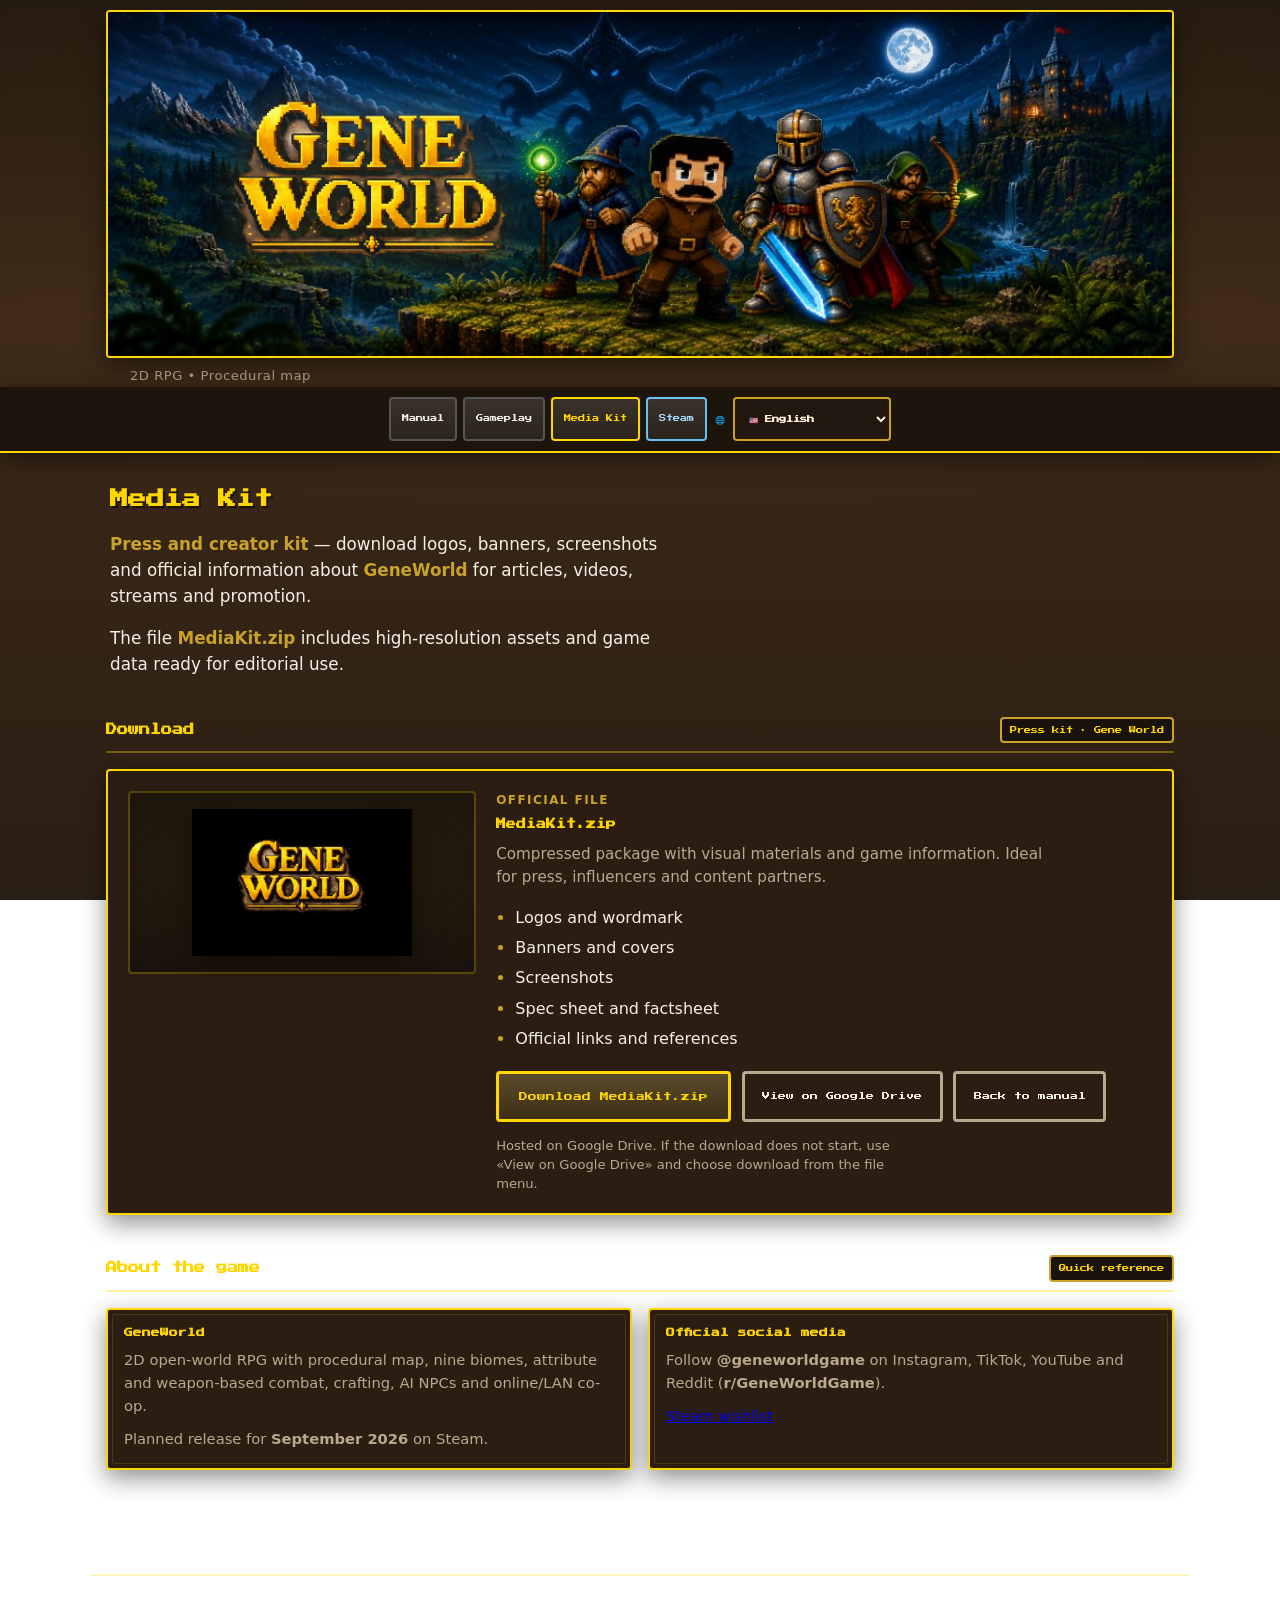
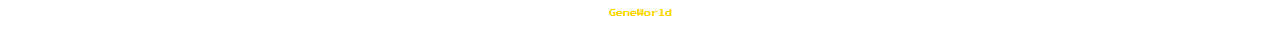
<file: mediakit/index.html>
<!DOCTYPE html>
<html lang="pt-BR">
<head>
  <meta charset="UTF-8">
  <meta name="viewport" content="width=device-width, initial-scale=1">
  <meta name="description" content="Media Kit oficial do Gene World — logos, banners, capturas e materiais para imprensa e criadores.">
  <link rel="canonical" href="https://geneworld.com.br/mediakit/">
  <meta property="og:type" content="website">
  <meta property="og:site_name" content="Gene World">
  <meta property="og:title" content="Gene World — Media Kit">
  <meta property="og:description" content="Baixe o kit de imprensa oficial do Gene World (.zip).">
  <meta property="og:url" content="https://geneworld.com.br/mediakit/">
  <meta property="og:image" content="https://geneworld.com.br/img/banner-wide.png">
  <title>Gene World — Media Kit</title>
  <link rel="icon" href="../icon.ico">
  <link rel="preconnect" href="https://fonts.googleapis.com">
  <link rel="preconnect" href="https://fonts.gstatic.com" crossorigin>
  <link href="https://fonts.googleapis.com/css2?family=Press+Start+2P&display=swap" rel="stylesheet">
  <link rel="stylesheet" href="../styles.css">
  <script src="../marketing/providers/meta.js" defer></script>
  <script src="../marketing/analytics.js" defer></script>
</head>
<body data-i18n-skip-meta>
  <noscript>
    <img height="1" width="1" style="display:none"
      src="https://www.facebook.com/tr?id=2462649234147181&ev=PageView&noscript=1"
      alt="">
  </noscript>
  <a class="skip-link" href="#conteudo">Ir para o conteúdo</a>

  <section class="masthead" id="topo" aria-label="Gene World">
    <div class="masthead__visual">
      <img
        class="masthead__banner"
        src="../img/banner-wide.png"
        alt="Gene World — aventura pixel art com heróis, castelo e criatura nas sombras"
        width="1024"
        height="331"
        fetchpriority="high"
        decoding="async">
      <a class="masthead__logo" href="../">
        <img src="../img/logo-overlay.png" alt="Gene World" width="520" height="176" decoding="async">
      </a>
    </div>
    <p class="masthead__tagline">RPG 2D • Mapa procedural</p>
  </section>

  <header class="site-header site-header--nav">
    <div class="header-inner">
      <nav class="nav-main" aria-label="Principal">
        <a href="../">Manual</a>
        <a href="../#gameplay">Gameplay</a>
        <a href="./" aria-current="page">Media Kit</a>
        <a class="nav-steam" href="https://store.steampowered.com/app/4717910/GeneWorld/" target="_blank" rel="noopener noreferrer">Steam</a>
        <label class="lang-inline" for="lang-select">🌐</label>
        <select id="lang-select" class="lang-inline__select" aria-label="Selecionar idioma">
          <option value="pt-BR">🇧🇷 Português (BR)</option>
          <option value="en">🇺🇸 English</option>
          <option value="es-ES">🇪🇸 Español (ES)</option>
        </select>
      </nav>
    </div>
  </header>

  <section class="hero hero--compact">
    <div class="hero-copy">
      <h1 class="pixel-title">Media Kit</h1>
      <p class="lead">
        <strong>Kit de imprensa e criadores</strong> — baixe logos, banners, capturas e informações oficiais do
        <strong>Gene World</strong> para matérias, vídeos, streams e divulgação.
      </p>
      <p class="lead">
        O arquivo <strong>MediaKit.zip</strong> reúne assets em alta resolução e dados do jogo prontos para uso editorial.
      </p>
    </div>
  </section>

  <main id="conteudo" class="mediakit-main">
    <section class="section" aria-labelledby="mediakit-download-title">
      <div class="section-head">
        <h2 id="mediakit-download-title" class="pixel-title">Download</h2>
        <span class="panel-tag">Press kit · Gene World</span>
      </div>

      <div class="mediakit-card">
        <div class="mediakit-card__visual">
          <img
            src="../img/logo-wordmark.png"
            alt="Gene World"
            width="480"
            height="480"
            decoding="async">
        </div>
        <div class="mediakit-card__body">
          <p class="mediakit-eyebrow">Arquivo oficial</p>
          <h3 class="mediakit-filename">MediaKit.zip</h3>
          <p class="mediakit-lead">
            Pacote compactado com materiais visuais e informações do jogo. Ideal para imprensa, influencers e parceiros de conteúdo.
          </p>

          <ul class="mediakit-list">
            <li>Logos e wordmark</li>
            <li>Banners e capas</li>
            <li>Capturas de tela</li>
            <li>Ficha técnica e factsheet</li>
            <li>Links oficiais e referências</li>
          </ul>

          <div class="mediakit-actions">
            <a
              class="btn btn--gold btn--download"
              href="https://drive.google.com/uc?export=download&amp;id=1AzFP7Hya9qIRC39kryXOVf-8sMdBszjj"
              download>
              Baixar MediaKit.zip
            </a>
            <a
              class="btn btn--ghost"
              href="https://drive.google.com/file/d/1AzFP7Hya9qIRC39kryXOVf-8sMdBszjj/view?usp=drive_link"
              target="_blank"
              rel="noopener noreferrer">
              Ver no Google Drive
            </a>
            <a class="btn btn--ghost" href="../">Voltar ao manual</a>
          </div>

          <p class="mediakit-note">
            Hospedado no Google Drive. Se o download não iniciar, use «Ver no Google Drive» e escolha transferir pelo menu do arquivo.
          </p>
        </div>
      </div>
    </section>

    <section class="section" aria-labelledby="mediakit-info-title">
      <div class="section-head">
        <h2 id="mediakit-info-title" class="pixel-title">Sobre o jogo</h2>
        <span class="panel-tag">Referência rápida</span>
      </div>
      <div class="manual-grid">
        <article class="window-panel">
          <h3>Gene World</h3>
          <p>
            RPG 2D em mundo aberto com mapa procedural, nove biomas, combate por atributos e armas, crafting, NPCs com IA e coop online/LAN.
          </p>
          <p>
            Lançamento previsto para <strong>setembro de 2026</strong> na Steam.
          </p>
        </article>
        <article class="window-panel">
          <h3>Redes oficiais</h3>
          <p>
            Siga <strong>@geneworldgame</strong> no Instagram, TikTok, YouTube e Reddit (<strong>r/GeneWorldGame</strong>).
          </p>
          <p>
            <a href="https://store.steampowered.com/app/4717910/GeneWorld/" target="_blank" rel="noopener noreferrer" data-gw-event="SteamWishlistClick">Lista de desejos na Steam</a>
          </p>
        </article>
      </div>
    </section>
  </main>

  <footer class="site-footer">
    <p class="pixel-title">Gene World</p>
  </footer>

  <script>window.GW_LOCALE_BASE = "../";</script>
  <script src="../i18n.js" defer></script>
</body>
</html>
</file>
<file: styles.css>
/* Gene World — tema inspirado na UI do jogo */
:root {
  --bg-earth: #3d2918;
  --panel: #2b1d11;
  --panel-alt: #1a120c;
  --gold: #ffd700;
  --gold-dim: #c9a227;
  --text: #f5f0e6;
  --text-muted: #b8a98f;
  --accent-green: #3d8c40;
  --accent-blue: #3a6ea5;
  --accent-red: #c0392b;
  --border-ui: 2px solid var(--gold);
  --radius: 4px;
  --shadow-panel: 0 8px 24px rgba(0, 0, 0, 0.45);
  /* Sprites — maiores no mobile/desktop */
  --sprite-biome: clamp(88px, min(38vw, 34vh), 148px);
  --sprite-strip: clamp(72px, 28vw, 120px);
  --sprite-totem: clamp(56px, 22vw, 96px);
  --sprite-weapon: clamp(64px, 26vw, 112px);
  --sprite-mat: clamp(64px, 28vw, 104px);
  --sprite-npc: clamp(72px, 24vw, 112px);
  --sprite-world: clamp(72px, 22vw, 112px);
}

*,
*::before,
*::after {
  box-sizing: border-box;
}

html {
  scroll-behavior: smooth;
  overflow-x: hidden;
}

body {
  margin: 0;
  min-height: 100vh;
  overflow-x: hidden;
  padding: env(safe-area-inset-top, 0) env(safe-area-inset-right, 0) env(safe-area-inset-bottom, 0)
    env(safe-area-inset-left, 0);
  font-family: "Segoe UI", system-ui, sans-serif;
  font-size: 1rem;
  line-height: 1.55;
  color: var(--text);
  background:
    radial-gradient(ellipse 120% 80% at 50% -20%, rgba(255, 215, 0, 0.06), transparent),
    linear-gradient(180deg, #1f1510 0%, var(--bg-earth) 35%, #2a1f14 100%);
  background-attachment: fixed;
}

.pixel-title,
.panel-tag,
.stat-label,
.social-label {
  font-family: "Press Start 2P", monospace;
}

/* Skip link */
.skip-link {
  position: absolute;
  left: -9999px;
  top: 0;
  padding: 0.75rem 1rem;
  background: var(--gold);
  color: #1a120c;
  z-index: 100;
}
.skip-link:focus {
  left: 0.5rem;
  top: 0.5rem;
}

/* Header */
.site-header {
  position: sticky;
  top: 0;
  z-index: 50;
  background: rgba(26, 18, 12, 0.92);
  backdrop-filter: blur(8px);
  border-bottom: var(--border-ui);
  box-shadow: var(--shadow-panel);
}

.header-inner {
  max-width: 1100px;
  margin: 0 auto;
  padding: 0.65rem max(1rem, env(safe-area-inset-left)) 0.65rem max(1rem, env(safe-area-inset-right));
  display: flex;
  flex-wrap: wrap;
  align-items: center;
  justify-content: space-between;
  gap: 0.75rem;
}

.brand {
  display: flex;
  align-items: center;
  gap: 0.75rem;
  text-decoration: none;
  color: var(--gold);
}

.site-header--nav .header-inner {
  justify-content: center;
}

.site-header--nav {
  position: static;
  background: rgba(26, 18, 12, 0.88);
  border-bottom: var(--border-ui);
  border-top: none;
  margin-bottom: 0.5rem;
}

.nav-main {
  display: flex;
  flex-wrap: wrap;
  gap: 0.35rem;
  align-items: center;
}

.nav-main a {
  font-family: "Press Start 2P", monospace;
  font-size: clamp(0.38rem, 2.8vw, 0.45rem);
  padding: 0.55rem 0.7rem;
  min-height: 44px;
  display: inline-flex;
  align-items: center;
  color: var(--text);
  text-decoration: none;
  border: 2px solid #555;
  background: linear-gradient(180deg, #3a322a, #2a241c);
  border-radius: var(--radius);
  transition: border-color 0.15s, color 0.15s;
}

.nav-main a:hover,
.nav-main a:focus-visible {
  border-color: var(--gold);
  color: var(--gold);
  outline: none;
}

.nav-main a.nav-steam {
  border-color: #66c0f4;
  color: #a4d7f5;
}

.nav-main a.nav-steam:hover,
.nav-main a.nav-steam:focus-visible {
  border-color: #fff;
  color: #fff;
}

.lang-inline {
  font-family: "Press Start 2P", monospace;
  font-size: clamp(0.42rem, 2.8vw, 0.5rem);
  color: var(--text-muted);
  padding: 0 0.15rem;
}

.lang-inline__select {
  min-height: 44px;
  border: 2px solid var(--gold-dim);
  border-radius: var(--radius);
  background: #21170f;
  color: #fff5d6;
  font-family: "Press Start 2P", monospace;
  font-size: clamp(0.38rem, 2.7vw, 0.46rem);
  line-height: 1.3;
  padding: 0.52rem 0.62rem;
  max-width: min(250px, 82vw);
  font-weight: 700;
  color-scheme: dark;
}

.lang-inline__select:hover,
.lang-inline__select:focus-visible {
  border-color: var(--gold);
  box-shadow: 0 0 0 1px rgba(255, 215, 0, 0.2);
  outline: none;
}

.lang-inline__select option {
  background: #f5e8be;
  color: #1b130c;
  font-weight: 700;
}

.nav-external {
  display: inline-flex;
  align-items: center;
  gap: 0.45rem;
  flex-wrap: wrap;
}

.nav-external__group {
  display: inline-flex;
  align-items: center;
  gap: 0.35rem;
}

.nav-external__divider {
  width: 2px;
  height: 28px;
  background: rgba(255, 215, 0, 0.35);
  border-radius: 1px;
  flex-shrink: 0;
}

.nav-icon-link {
  display: inline-flex;
  align-items: center;
  justify-content: center;
  width: 44px;
  height: 44px;
  padding: 0.45rem;
  border: 2px solid #555;
  border-radius: var(--radius);
  background: linear-gradient(180deg, #3a322a, #2a241c);
  text-decoration: none;
  transition: border-color 0.15s, transform 0.12s, box-shadow 0.15s;
}

.nav-icon-link img {
  display: block;
  width: 22px;
  height: 22px;
  object-fit: contain;
}

.nav-icon-link:hover,
.nav-icon-link:focus-visible {
  transform: translateY(-2px);
  outline: none;
}

.nav-icon-link--spotify:hover,
.nav-icon-link--spotify:focus-visible {
  border-color: #1db954;
  box-shadow: 0 0 10px rgba(29, 185, 84, 0.35);
}

.nav-icon-link--youtube-music:hover,
.nav-icon-link--youtube-music:focus-visible,
.nav-icon-link--youtube:hover,
.nav-icon-link--youtube:focus-visible {
  border-color: #ff0000;
  box-shadow: 0 0 10px rgba(255, 0, 0, 0.3);
}

.nav-icon-link--apple:hover,
.nav-icon-link--apple:focus-visible {
  border-color: #fa243c;
  box-shadow: 0 0 10px rgba(250, 36, 60, 0.35);
}

.nav-icon-link--instagram:hover,
.nav-icon-link--instagram:focus-visible {
  border-color: #e4405f;
  box-shadow: 0 0 10px rgba(228, 64, 95, 0.35);
}

.nav-icon-link--tiktok:hover,
.nav-icon-link--tiktok:focus-visible {
  border-color: #69c9d0;
  box-shadow: 0 0 10px rgba(105, 201, 208, 0.35);
}

.nav-icon-link--reddit:hover,
.nav-icon-link--reddit:focus-visible {
  border-color: #ff4500;
  box-shadow: 0 0 10px rgba(255, 69, 0, 0.35);
}

.nav-icon-link--discord:hover,
.nav-icon-link--discord:focus-visible {
  border-color: #5865f2;
  box-shadow: 0 0 10px rgba(88, 101, 242, 0.35);
}

/* Masthead — banner + logo vazado */
.masthead {
  max-width: 1100px;
  margin: 0 auto;
  padding: 0.65rem max(1rem, env(safe-area-inset-left)) 0 max(1rem, env(safe-area-inset-right));
}

.masthead__visual {
  position: relative;
  border: var(--border-ui);
  border-radius: var(--radius);
  overflow: hidden;
  box-shadow: var(--shadow-panel);
  background: #0a0e14;
}

.masthead__banner {
  display: block;
  width: 100%;
  height: auto;
  object-fit: cover;
  object-position: center 42%;
}

.masthead__logo {
  position: absolute;
  left: clamp(0.65rem, 3.5%, 1.5rem);
  top: 6%;
  width: min(62%, 480px);
  text-decoration: none;
  line-height: 0;
  z-index: 2;
  pointer-events: auto;
}

.masthead__logo img {
  display: block;
  width: 100%;
  height: auto;
  filter: drop-shadow(0 3px 10px rgba(0, 0, 0, 0.75)) drop-shadow(0 0 18px rgba(255, 200, 80, 0.25));
}

.masthead__tagline {
  margin: 0.5rem 0 0;
  padding-left: clamp(0.65rem, 3.5%, 1.5rem);
  text-align: left;
  font-size: 0.82rem;
  color: var(--text-muted);
  letter-spacing: 0.04em;
}

@media (max-width: 520px) {
  .masthead__logo {
    width: min(58%, 280px);
    top: 3%;
    left: max(0.1rem, env(safe-area-inset-left));
  }

  .masthead__logo img {
    transform: translateX(-8%);
    transform-origin: left center;
  }

  .masthead__tagline {
    padding-left: max(0.1rem, env(safe-area-inset-left));
  }
}

/* Steam wishlist banner */
.steam-wishlist {
  max-width: 1100px;
  margin: 1rem auto 0;
  padding: 0 max(1rem, env(safe-area-inset-left)) 0 max(1rem, env(safe-area-inset-right));
}

.steam-wishlist__inner {
  display: grid;
  gap: 1.25rem;
  padding: 1.25rem;
  border: 3px solid #66c0f4;
  border-radius: var(--radius);
  background:
    linear-gradient(135deg, rgba(27, 40, 56, 0.97) 0%, rgba(42, 71, 94, 0.88) 45%, var(--panel) 100%);
  box-shadow:
    0 0 0 1px rgba(102, 192, 244, 0.35),
    0 12px 32px rgba(0, 0, 0, 0.5),
    inset 0 1px 0 rgba(255, 255, 255, 0.06);
  animation: steam-banner-glow 2.8s ease-in-out infinite;
}

@media (min-width: 720px) {
  .steam-wishlist__inner {
    grid-template-columns: minmax(240px, 44%) minmax(0, 1fr);
    align-items: center;
  }
}

@media (prefers-reduced-motion: reduce) {
  .steam-wishlist__inner,
  .steam-wishlist__shout {
    animation: none;
  }
}

@keyframes steam-banner-glow {
  0%,
  100% {
    box-shadow:
      0 0 0 1px rgba(102, 192, 244, 0.35),
      0 12px 32px rgba(0, 0, 0, 0.5),
      inset 0 1px 0 rgba(255, 255, 255, 0.06);
  }
  50% {
    box-shadow:
      0 0 28px rgba(102, 192, 244, 0.5),
      0 12px 32px rgba(0, 0, 0, 0.5),
      inset 0 1px 0 rgba(255, 255, 255, 0.06);
  }
}

.steam-wishlist__art {
  position: relative;
  display: block;
  border: 2px solid rgba(102, 192, 244, 0.65);
  border-radius: var(--radius);
  overflow: hidden;
  text-decoration: none;
  aspect-ratio: 1024 / 331;
  background: #0a0e14;
}

.steam-wishlist__img {
  width: 100%;
  height: 100%;
  object-fit: cover;
  object-position: center 40%;
  display: block;
}

.steam-wishlist__badge {
  position: absolute;
  left: 0.5rem;
  top: 0.5rem;
  font-family: "Press Start 2P", monospace;
  font-size: 0.32rem;
  line-height: 1.4;
  padding: 0.4rem 0.55rem;
  background: rgba(61, 140, 64, 0.92);
  color: #fff;
  border: 2px solid #8fd492;
  border-radius: 2px;
}

.steam-wishlist__eyebrow {
  margin: 0 0 0.5rem;
  font-size: 0.75rem;
  text-transform: uppercase;
  letter-spacing: 0.12em;
  color: #66c0f4;
  font-weight: 600;
}

.steam-wishlist__title {
  margin: 0 0 0.75rem;
  font-size: clamp(0.5rem, 2.6vw, 0.7rem);
  line-height: 1.55;
}

.steam-wishlist__shout {
  display: inline-block;
  color: var(--gold);
  text-shadow:
    2px 2px 0 #1b2838,
    0 0 12px rgba(255, 215, 0, 0.35);
  animation: steam-shout-pulse 1.6s ease-in-out infinite;
}

@keyframes steam-shout-pulse {
  0%,
  100% {
    transform: scale(1);
    filter: brightness(1);
  }
  50% {
    transform: scale(1.02);
    filter: brightness(1.15);
  }
}

.steam-wishlist__lead {
  margin: 0 0 1rem;
  font-size: 0.95rem;
  color: #c7d5e0;
  max-width: 48ch;
  line-height: 1.5;
}

.steam-wishlist__lead strong {
  color: #66c0f4;
}

.steam-wishlist__actions {
  display: flex;
  flex-wrap: wrap;
  gap: 0.65rem;
}

/* Official trailer (YouTube embed) */
.trailer-spotlight {
  max-width: 1100px;
  margin: 1rem auto 0;
  padding: 0 max(1rem, env(safe-area-inset-left)) 0 max(1rem, env(safe-area-inset-right));
}

.trailer-spotlight__inner {
  display: grid;
  gap: 1.25rem;
  padding: 1.25rem;
  border: var(--border-ui);
  border-radius: var(--radius);
  background:
    linear-gradient(135deg, rgba(61, 142, 64, 0.12) 0%, var(--panel) 42%, var(--panel-alt) 100%);
  box-shadow: var(--shadow-panel);
}

.trailer-spotlight__head {
  display: flex;
  flex-wrap: wrap;
  align-items: flex-end;
  justify-content: space-between;
  gap: 1rem;
}

.trailer-spotlight__link {
  flex-shrink: 0;
}

.trailer-spotlight__eyebrow {
  margin: 0 0 0.5rem;
  font-size: 0.75rem;
  text-transform: uppercase;
  letter-spacing: 0.12em;
  color: var(--gold-dim);
  font-weight: 600;
}

.trailer-spotlight__title {
  font-size: clamp(0.55rem, 2.8vw, 0.72rem);
  color: var(--gold);
  margin: 0 0 0.85rem;
  line-height: 1.6;
}

.trailer-spotlight__lead {
  margin: 0;
  font-size: 0.95rem;
  color: var(--text-muted);
  max-width: 52ch;
  line-height: 1.5;
}

.trailer-spotlight__lead strong {
  color: var(--gold-dim);
}

.trailer-spotlight__player {
  width: 100%;
}

.video-embed {
  width: 100%;
  border: 3px solid var(--gold-dim);
  border-radius: var(--radius);
  overflow: hidden;
  background: #000;
  box-shadow:
    0 0 0 1px rgba(255, 215, 0, 0.2),
    0 10px 28px rgba(0, 0, 0, 0.45);
}

.video-embed--wide {
  aspect-ratio: 16 / 9;
}

.video-embed iframe {
  display: block;
  width: 100%;
  height: 100%;
  border: 0;
}

.btn--steam {
  border-color: #66c0f4;
  background: linear-gradient(180deg, #2a475e 0%, #1b2838 100%);
  color: #fff;
}

.btn--steam:hover,
.btn--steam:focus-visible {
  border-color: #fff;
  background: linear-gradient(180deg, #3d6b8c 0%, #2a475e 100%);
  color: #a4d7f5;
}

.btn--steam-lg {
  font-size: clamp(0.45rem, 2.2vw, 0.55rem);
  padding: 1rem 1.25rem;
}

.btn--steam-ghost {
  border-color: rgba(102, 192, 244, 0.55);
  color: #c7d5e0;
}

.btn--steam-ghost:hover,
.btn--steam-ghost:focus-visible {
  border-color: #66c0f4;
  color: #fff;
}

/* Hero */
.hero {
  max-width: 1100px;
  margin: 0 auto;
  padding: 2.5rem 1.25rem 2rem;
  display: grid;
  gap: 1.5rem;
  grid-template-columns: 1fr;
}

.hero-copy h1.pixel-title {
  font-size: clamp(0.85rem, 2.5vw, 1.15rem);
  color: var(--gold);
  line-height: 1.6;
  margin: 0 0 1rem;
  text-shadow: 2px 2px 0 #1a120c;
}

.lead {
  font-size: 1.05rem;
  color: var(--text);
  margin: 0 0 1rem;
  max-width: 52ch;
}

.lead strong {
  color: var(--gold-dim);
}

.hero-actions {
  display: flex;
  flex-wrap: wrap;
  gap: 0.65rem;
  margin-top: 1.25rem;
}

.btn {
  font-family: "Press Start 2P", monospace;
  font-size: 0.5rem;
  padding: 0.85rem 1.1rem;
  border-radius: var(--radius);
  cursor: pointer;
  text-decoration: none;
  display: inline-flex;
  align-items: center;
  justify-content: center;
  gap: 0.35rem;
  border: 3px solid #fff;
  background: linear-gradient(180deg, #4a4540, #2f2c28);
  color: #fff;
  transition: transform 0.12s, border-color 0.12s;
}

.btn:hover,
.btn:focus-visible {
  transform: translateY(-2px);
  border-color: var(--gold);
  outline: none;
}

.btn--gold {
  border-color: var(--gold);
  background: linear-gradient(180deg, #5c4a28, #3d3018);
  color: var(--gold);
}

.btn--ghost {
  background: transparent;
  border-color: var(--text-muted);
  color: var(--text);
}

/* Section shell */
main {
  max-width: 1100px;
  margin: 0 auto;
  padding: 0 max(1rem, env(safe-area-inset-left)) 4rem max(1rem, env(safe-area-inset-right));
}

.section {
  margin-bottom: 2.5rem;
}

.section-head {
  display: flex;
  align-items: center;
  justify-content: space-between;
  flex-wrap: wrap;
  gap: 0.75rem;
  margin-bottom: 1rem;
  padding-bottom: 0.5rem;
  border-bottom: 2px solid rgba(255, 215, 0, 0.35);
}

.section-head h2.pixel-title {
  font-size: 0.7rem;
  color: var(--gold);
  margin: 0;
  line-height: 1.6;
}

.panel-tag {
  font-size: 0.45rem;
  padding: 0.35rem 0.5rem;
  background: var(--panel-alt);
  border: 2px solid var(--gold-dim);
  color: var(--gold);
  border-radius: var(--radius);
}

/* Manual grid — cards tipo “janela do jogo” (sempre até 2 colunas) */
.manual-grid {
  display: grid;
  gap: 1rem;
  grid-template-columns: 1fr;
}

@media (min-width: 640px) {
  .manual-grid {
    grid-template-columns: repeat(2, minmax(0, 1fr));
  }
}

.window-panel {
  background: var(--panel);
  border: var(--border-ui);
  border-radius: var(--radius);
  padding: 1rem 1rem 1.1rem;
  box-shadow: var(--shadow-panel);
  position: relative;
  overflow: hidden;
}

.window-panel::before {
  content: "";
  position: absolute;
  inset: 4px;
  border: 1px solid rgba(255, 215, 0, 0.15);
  border-radius: 2px;
  pointer-events: none;
}

.window-panel h3 {
  margin: 0 0 0.65rem;
  font-size: 1rem;
  color: var(--gold);
  font-family: "Press Start 2P", monospace;
  font-size: 0.55rem;
  line-height: 1.5;
}

.window-panel p {
  margin: 0 0 0.65rem;
  font-size: 0.92rem;
  color: var(--text-muted);
}

.window-panel p:last-child {
  margin-bottom: 0;
}

/* Tiers: 1 coluna no telefone estreito; 2 colunas + terceiro em linha própria */
.tier-row {
  display: grid;
  grid-template-columns: 1fr;
  gap: 0.65rem;
  margin-top: 0.85rem;
}

@media (min-width: 520px) {
  .tier-row {
    grid-template-columns: repeat(2, minmax(0, 1fr));
  }

  .tier-row .hotbar-slot:nth-child(3) {
    grid-column: 1 / -1;
    max-width: min(100%, 380px);
    justify-self: center;
    width: 100%;
  }
}

.hotbar-slot--boss {
  border-color: rgba(231, 76, 60, 0.65);
  box-shadow: inset 0 0 0 1px rgba(192, 57, 43, 0.25);
}

.enemy-boss-showcase {
  display: flex;
  justify-content: center;
  margin-top: 1rem;
}

.enemy-boss-showcase .hotbar-slot {
  min-width: min(100%, 280px);
}

/* Boss tier 4 na grelha dos biomas — sprite ~2× para ver bem o pixel art */
.manual-boss-preview .enemy-boss-showcase .hotbar-slot {
  min-width: min(100%, 360px);
  padding: 1rem 1rem 1.15rem;
  gap: 0.55rem;
}

.manual-boss-preview .enemy-boss-showcase .sprite-slot-img {
  width: clamp(176px, min(76vw, 68vh), 296px);
  height: clamp(176px, min(76vw, 68vh), 296px);
}

.manual-boss-preview .enemy-boss-showcase .tier {
  font-size: clamp(0.34rem, 3vw, 0.42rem);
}

.manual-boss-preview .enemy-boss-showcase .enemy-name {
  font-size: clamp(0.88rem, 4vw, 1.05rem);
}

.sprite-pixel {
  image-rendering: pixelated;
  image-rendering: crisp-edges;
  object-fit: contain;
}

.hotbar-slot {
  min-height: 0;
  border: 2px solid var(--gold-dim);
  background: var(--panel-alt);
  display: flex;
  flex-direction: column;
  align-items: center;
  justify-content: flex-start;
  padding: 0.65rem 0.45rem;
  gap: 0.45rem;
  text-align: center;
  color: var(--text);
}

.hotbar-slot .tier {
  font-family: "Press Start 2P", monospace;
  color: var(--gold);
  font-size: clamp(0.28rem, 2.5vw, 0.34rem);
  line-height: 1.3;
  margin: 0;
}

.hotbar-slot .sprite-slot-img {
  width: var(--sprite-biome);
  height: var(--sprite-biome);
  flex-shrink: 0;
}

.hotbar-slot .enemy-name {
  font-family: system-ui, sans-serif;
  font-size: clamp(0.78rem, 3.5vw, 0.95rem);
  font-weight: 600;
  color: var(--text);
  line-height: 1.25;
  margin: 0;
}

.sprite-strip {
  display: flex;
  flex-wrap: wrap;
  gap: 0.65rem;
  align-items: flex-end;
  margin-top: 0.75rem;
}

.sprite-strip figcaption {
  font-size: clamp(0.72rem, 3vw, 0.82rem);
  color: var(--text-muted);
  text-align: center;
  margin-top: 0.35rem;
  max-width: 10rem;
  line-height: 1.25;
}

.sprite-strip figure {
  margin: 0;
  text-align: center;
}

.sprite-strip .sprite-slot-img {
  width: var(--sprite-strip);
  height: var(--sprite-strip);
  display: block;
  margin: 0 auto;
}

.sprite-strip--lg .sprite-slot-img {
  width: var(--sprite-strip);
  height: var(--sprite-strip);
}

/* Inimigos voadores — criatura + totem (grade 2 colunas no mobile+) */
.totem-grid {
  display: grid;
  grid-template-columns: 1fr;
  gap: 1rem;
  margin-top: 1rem;
}

@media (min-width: 520px) {
  .totem-grid {
    grid-template-columns: repeat(2, minmax(0, 1fr));
  }

  .totem-grid .totem-pair:nth-child(5) {
    grid-column: 1 / -1;
    max-width: min(100%, 420px);
    justify-self: center;
  }
}

.totem-pair {
  border: 2px solid var(--gold-dim);
  background: var(--panel-alt);
  padding: 0.75rem 0.5rem;
  border-radius: var(--radius);
}

.totem-pair .totem-duo {
  display: flex;
  flex-wrap: wrap;
  justify-content: center;
  align-items: flex-end;
  gap: 0.65rem;
}

.totem-pair .sprite-creature {
  width: var(--sprite-strip);
  height: var(--sprite-strip);
}

.totem-pair .sprite-totem-icon {
  width: var(--sprite-totem);
  height: var(--sprite-totem);
}

.totem-pair .totem-label {
  margin: 0.55rem 0 0;
  font-size: clamp(0.78rem, 3.2vw, 0.88rem);
  color: var(--text);
  font-weight: 600;
  text-align: center;
}

.totem-pair .totem-sub {
  margin: 0.2rem 0 0;
  font-size: 0.72rem;
  color: var(--gold-dim);
  text-align: center;
}

.goblin-box {
  margin-top: 1.25rem;
  padding: 1rem;
  border: 2px solid rgba(192, 57, 43, 0.65);
  border-radius: var(--radius);
  background: rgba(0, 0, 0, 0.25);
  text-align: center;
}

.goblin-box img {
  width: var(--sprite-strip);
  height: var(--sprite-strip);
  margin: 0 auto 0.5rem;
  display: block;
}

.goblin-box p {
  margin: 0;
  font-size: 0.92rem;
  color: var(--text-muted);
}

.dark-types {
  display: grid;
  grid-template-columns: 1fr;
  gap: 1rem;
  margin-top: 0.85rem;
}

@media (min-width: 480px) {
  .dark-types {
    grid-template-columns: repeat(2, minmax(0, 1fr));
  }

  .dark-types figure:nth-child(3) {
    grid-column: 1 / -1;
    justify-self: center;
    max-width: 200px;
  }
}

.dark-types figure {
  margin: 0;
  text-align: center;
}

.dark-types img {
  width: clamp(72px, 28vw, 120px);
  height: clamp(72px, 28vw, 120px);
}

.dark-types figcaption {
  font-size: 0.72rem;
  color: var(--text-muted);
  margin-top: 0.35rem;
  line-height: 1.35;
}

.note-box {
  margin-top: 0.75rem;
  padding: 0.55rem 0.65rem;
  background: rgba(0, 0, 0, 0.35);
  border-left: 3px solid var(--accent-blue);
  font-size: 0.85rem;
  color: var(--text-muted);
}

/* Attributes — bar visual */
.attr-grid {
  display: grid;
  gap: 0.65rem;
}

@media (min-width: 600px) {
  .attr-grid {
    grid-template-columns: repeat(2, 1fr);
  }
}

.attr-item {
  background: var(--panel);
  border: var(--border-ui);
  padding: 0.75rem 1rem;
  border-radius: var(--radius);
}

.stat-label {
  font-size: 0.42rem;
  color: var(--gold);
  margin-bottom: 0.35rem;
  display: block;
}

.stat-bar {
  height: 10px;
  background: #1a120c;
  border: 1px solid #444;
  border-radius: 2px;
  overflow: hidden;
}

.stat-bar i {
  display: block;
  height: 100%;
  width: 100%;
  background: linear-gradient(90deg, #8b2942, #e74c3c);
  opacity: 0.85;
}

.attr-item:nth-child(2) .stat-bar i {
  background: linear-gradient(90deg, #1e5f8a, #3498db);
}
.attr-item:nth-child(3) .stat-bar i {
  background: linear-gradient(90deg, #b8860b, #f39c12);
}
.attr-item:nth-child(4) .stat-bar i {
  background: linear-gradient(90deg, #27ae60, #2ecc71);
}
.attr-item:nth-child(5) .stat-bar i {
  background: linear-gradient(90deg, #7f8c8d, #bdc3c7);
}
.attr-item:nth-child(6) .stat-bar i {
  background: linear-gradient(90deg, #6c3483, #9b59b6);
}

.attr-desc {
  margin: 0.4rem 0 0;
  font-size: 0.82rem;
  color: var(--text-muted);
}

/* Weapon columns */
.weapon-columns {
  display: grid;
  gap: 1rem;
}

@media (min-width: 640px) {
  .weapon-columns {
    grid-template-columns: repeat(2, minmax(0, 1fr));
  }

  .weapon-card:nth-child(3) {
    grid-column: 1 / -1;
    max-width: min(100%, 560px);
    justify-self: center;
    width: 100%;
  }
}

.weapon-card {
  background: var(--panel);
  border: var(--border-ui);
  padding: 1rem;
  border-radius: var(--radius);
}

.weapon-card h3 {
  margin: 0 0 0.5rem;
  font-family: "Press Start 2P", monospace;
  font-size: 0.5rem;
  color: var(--gold);
  line-height: 1.5;
}

.weapon-card .pair {
  font-size: 0.88rem;
  color: var(--accent-green);
  margin-bottom: 0.5rem;
}

.skills-list {
  margin: 0;
  padding-left: 1.1rem;
  font-size: 0.88rem;
  color: var(--text-muted);
}

.weapon-kit-row {
  display: flex;
  flex-wrap: wrap;
  gap: 0.45rem;
  justify-content: center;
  margin: 0.65rem 0 0.5rem;
}

.weapon-kit-row img {
  width: var(--sprite-weapon);
  height: var(--sprite-weapon);
  border: 2px solid rgba(255, 215, 0, 0.35);
  background: var(--panel-alt);
  padding: 6px;
  border-radius: 2px;
}

.armour-sample {
  margin-top: 1rem;
  padding-top: 1rem;
  border-top: 1px dashed rgba(255, 215, 0, 0.25);
}

.armour-sample h4 {
  margin: 0 0 0.5rem;
  font-family: "Press Start 2P", monospace;
  font-size: 0.42rem;
  color: var(--gold-dim);
}

.sword-skills-sample {
  margin-top: 1rem;
}

.sword-skills-sample h4 {
  margin: 0 0 0.45rem;
  font-family: "Press Start 2P", monospace;
  font-size: 0.42rem;
  color: var(--gold-dim);
}

.skill-icon-row {
  display: flex;
  flex-wrap: wrap;
  gap: 0.35rem;
  align-items: center;
}

.skill-icon-row img {
  width: clamp(48px, 22vw, 80px);
  height: clamp(48px, 22vw, 80px);
  border: 2px solid var(--gold-dim);
  background: #120d09;
  padding: 4px;
}

.skill-icon-row .skill-hint {
  font-size: 0.78rem;
  color: var(--text-muted);
  flex: 1;
  min-width: 140px;
}

/* Materials grid — duas colunas */
.materials-grid {
  display: grid;
  grid-template-columns: repeat(2, minmax(0, 1fr));
  gap: 0.65rem;
}

.mat-cell {
  border: 2px solid var(--gold-dim);
  background: var(--panel-alt);
  padding: 0.5rem 0.4rem 0.55rem;
  text-align: center;
  font-family: "Press Start 2P", monospace;
  font-size: 0.36rem;
  line-height: 1.35;
  color: var(--text);
  display: flex;
  flex-direction: column;
  align-items: center;
  gap: 0.35rem;
}

.mat-cell .mat-sprite {
  width: var(--sprite-mat);
  height: var(--sprite-mat);
}

.mat-cell .mat-title {
  margin: 0;
}

.mat-cell small {
  display: block;
  margin-top: 0;
  font-family: system-ui, sans-serif;
  font-size: 0.62rem;
  color: var(--text-muted);
  font-weight: normal;
}

.mat-cell--note small {
  font-style: italic;
}

.mat-cell--danger {
  border-color: rgba(231, 76, 60, 0.85);
  box-shadow: inset 0 0 0 1px rgba(192, 57, 43, 0.35);
}

.mat-cell--danger .mat-title {
  color: #e74c3c;
}

.potion-grid .mat-cell small strong {
  color: #e5989b;
}

.potion-grid .mat-cell small {
  font-size: clamp(0.68rem, 3.2vw, 0.82rem);
  line-height: 1.45;
  hyphens: auto;
}

/* NPC list */
.npc-list {
  display: grid;
  gap: 1rem;
}

.npc-card {
  display: grid;
  gap: 0.5rem;
  background: var(--panel);
  border: var(--border-ui);
  padding: 1rem;
  border-radius: var(--radius);
}

@media (min-width: 640px) {
  .npc-card {
    grid-template-columns: auto 1fr;
    align-items: start;
  }
}

.npc-icon {
  width: var(--sprite-npc);
  height: var(--sprite-npc);
  border: 2px solid var(--gold);
  background: var(--panel-alt);
  display: flex;
  align-items: center;
  justify-content: center;
  font-family: "Press Start 2P", monospace;
  font-size: 0.55rem;
  color: var(--gold);
  flex-shrink: 0;
  overflow: hidden;
}

.npc-icon img {
  width: 100%;
  height: 100%;
  object-fit: contain;
  padding: 4px;
}

.world-thumb {
  float: right;
  margin: 0 0 0.35rem 0.65rem;
  width: var(--sprite-world);
  height: var(--sprite-world);
  border: 2px solid var(--gold-dim);
  background: var(--panel-alt);
  padding: 4px;
}

.world-thumb--castle {
  width: clamp(96px, 28vw, 160px);
  height: clamp(96px, 28vw, 160px);
}

.window-panel .world-thumb {
  float: none;
  margin: 0 auto 0.65rem;
  display: block;
}

.window-panel--split {
  display: grid;
  gap: 0.65rem;
}

@media (min-width: 520px) {
  .window-panel--split {
    grid-template-columns: auto 1fr;
    align-items: start;
  }

  .window-panel--split .world-thumb {
    margin: 0;
  }
}

.npc-card h3 {
  margin: 0;
  font-family: "Press Start 2P", monospace;
  font-size: 0.52rem;
  color: var(--gold);
  line-height: 1.45;
}

.npc-card p {
  margin: 0;
  grid-column: 1 / -1;
  font-size: 0.92rem;
  color: var(--text-muted);
}

@media (min-width: 640px) {
  .npc-card p {
    grid-column: 2;
  }
}

.npc-card a {
  color: var(--gold-dim);
  text-underline-offset: 3px;
}

.npc-card a:hover,
.npc-card a:focus-visible {
  color: var(--gold);
  outline: none;
}

/* Two column narrative */
.split-grid {
  display: grid;
  gap: 1rem;
}

@media (min-width: 640px) {
  .split-grid {
    grid-template-columns: repeat(2, minmax(0, 1fr));
  }
}

.hud-tabs {
  display: grid;
  grid-template-columns: 1fr;
  gap: 1rem;
}

@media (min-width: 900px) {
  .hud-tabs {
    grid-template-columns: repeat(2, minmax(0, 1fr));
  }
}

.hud-tab p {
  font-size: 0.9rem;
}

.hud-tab ul {
  margin: 0.45rem 0 0.8rem;
  padding-left: 1.05rem;
  color: var(--text-muted);
}

.hud-tab li {
  margin: 0 0 0.45rem;
  line-height: 1.45;
}

.hud-frame-grid {
  margin-top: 0.85rem;
  display: grid;
  grid-template-columns: repeat(2, minmax(0, 1fr));
  gap: 0.7rem;
}

@media (min-width: 560px) {
  .hud-frame-grid {
    grid-template-columns: repeat(4, minmax(0, 1fr));
  }
}

.hud-frame-grid--weather {
  margin-top: 1rem;
}

.hud-frame-grid figure {
  margin: 0;
  border: 2px solid var(--gold-dim);
  border-radius: var(--radius);
  background: var(--panel-alt);
  padding: 0.45rem 0.35rem;
  text-align: center;
}

.hud-frame-grid img {
  width: clamp(72px, 16vw, 96px);
  height: clamp(72px, 16vw, 96px);
}

.hud-frame-grid figcaption {
  margin-top: 0.35rem;
  color: var(--text-muted);
  font-size: 0.72rem;
  line-height: 1.25;
}

.andarilhos-grid {
  display: grid;
  grid-template-columns: 1fr;
  gap: 1rem;
  margin-top: 0.85rem;
}

@media (min-width: 520px) {
  .andarilhos-grid {
    grid-template-columns: repeat(2, minmax(0, 1fr));
  }
}

@media (min-width: 900px) {
  .andarilhos-grid {
    grid-template-columns: repeat(3, minmax(0, 1fr));
  }
}

.andarilhos-grid figure {
  margin: 0;
  text-align: center;
  border: 2px solid var(--gold-dim);
  background: var(--panel-alt);
  padding: 0.65rem;
  border-radius: var(--radius);
}

.andarilhos-grid img {
  width: var(--sprite-npc);
  height: var(--sprite-npc);
  display: block;
  margin: 0 auto;
}

.andarilhos-grid figcaption {
  margin-top: 0.45rem;
  font-size: 0.78rem;
  color: var(--text-muted);
  line-height: 1.35;
}

/* Discography */
.discography-strip {
  background: var(--panel);
  border: var(--border-ui);
  border-radius: var(--radius);
  padding: 1.25rem;
  box-shadow: var(--shadow-panel);
}

.discography-eyebrow {
  margin: 0 0 0.45rem;
  font-size: 0.75rem;
  text-transform: uppercase;
  letter-spacing: 0.12em;
  color: var(--gold-dim);
  font-weight: 600;
}

.discography-album {
  margin: 0 0 0.35rem;
  font-family: "Press Start 2P", monospace;
  font-size: clamp(0.42rem, 2.4vw, 0.55rem);
  line-height: 1.55;
  color: var(--gold);
}

.discography-meta {
  margin: 0 0 0.85rem;
  font-size: 0.88rem;
  color: var(--text-muted);
}

.discography-lead {
  margin: 0 0 1.1rem;
  font-size: 0.95rem;
  color: var(--text-muted);
  max-width: 58ch;
  line-height: 1.5;
}

.discography-lead strong {
  color: var(--gold-dim);
}

.discography-links {
  display: grid;
  grid-template-columns: 1fr;
  gap: 0.65rem;
}

@media (min-width: 560px) {
  .discography-links {
    grid-template-columns: repeat(3, minmax(0, 1fr));
  }
}

.discography-link {
  font-family: "Press Start 2P", monospace;
  font-size: 0.42rem;
  padding: 0.75rem 0.85rem;
  min-height: 48px;
  text-decoration: none;
  color: #fff;
  border: 2px solid #888;
  border-radius: var(--radius);
  background: linear-gradient(180deg, #444, #2a2a2a);
  transition: border-color 0.15s, color 0.15s, transform 0.12s;
  display: inline-flex;
  align-items: center;
  justify-content: center;
  gap: 0.55rem;
  text-align: center;
}

.discography-link__icon {
  flex-shrink: 0;
  width: 24px;
  height: 24px;
  object-fit: contain;
}

.discography-link:hover,
.discography-link:focus-visible {
  border-color: var(--gold);
  color: var(--gold);
  transform: translateY(-2px);
  outline: none;
}

.discography-link--spotify {
  border-color: #1db954;
  background: linear-gradient(180deg, #1a6b38 0%, #0f3d21 100%);
}

.discography-link--spotify:hover,
.discography-link--spotify:focus-visible {
  border-color: #1ed760;
  color: #1ed760;
}

.discography-link--youtube {
  border-color: #ff0000;
  background: linear-gradient(180deg, #8b1a1a 0%, #4a0d0d 100%);
}

.discography-link--youtube:hover,
.discography-link--youtube:focus-visible {
  border-color: #ff4444;
  color: #ff4444;
}

.discography-link--apple {
  border-color: #fa2d48;
  background: linear-gradient(180deg, #8b1f2f 0%, #4a1018 100%);
}

.discography-link--apple:hover,
.discography-link--apple:focus-visible {
  border-color: #ff5c6e;
  color: #ff5c6e;
}

/* Media Kit page */
.hero--compact {
  padding-top: 1.5rem;
  padding-bottom: 1rem;
}

.mediakit-main {
  padding-top: 0.5rem;
}

.mediakit-card {
  display: grid;
  gap: 1.25rem;
  padding: 1.25rem;
  background: var(--panel);
  border: var(--border-ui);
  border-radius: var(--radius);
  box-shadow: var(--shadow-panel);
}

@media (min-width: 720px) {
  .mediakit-card {
    grid-template-columns: minmax(180px, 34%) minmax(0, 1fr);
    align-items: start;
  }
}

.mediakit-card__visual {
  display: flex;
  align-items: center;
  justify-content: center;
  padding: 1rem;
  background:
    radial-gradient(ellipse 80% 70% at 50% 40%, rgba(255, 215, 0, 0.08), transparent),
    var(--panel-alt);
  border: 2px solid rgba(255, 215, 0, 0.25);
  border-radius: var(--radius);
}

.mediakit-card__visual img {
  display: block;
  width: min(100%, 220px);
  height: auto;
  filter: drop-shadow(0 6px 16px rgba(0, 0, 0, 0.45));
}

.mediakit-eyebrow {
  margin: 0 0 0.45rem;
  font-size: 0.75rem;
  text-transform: uppercase;
  letter-spacing: 0.12em;
  color: var(--gold-dim);
  font-weight: 600;
}

.mediakit-filename {
  margin: 0 0 0.65rem;
  font-family: "Press Start 2P", monospace;
  font-size: clamp(0.45rem, 2.5vw, 0.62rem);
  line-height: 1.55;
  color: var(--gold);
}

.mediakit-lead {
  margin: 0 0 1rem;
  font-size: 0.95rem;
  color: var(--text-muted);
  max-width: 58ch;
  line-height: 1.5;
}

.mediakit-list {
  margin: 0 0 1.15rem;
  padding-left: 1.2rem;
  color: var(--text);
  line-height: 1.65;
}

.mediakit-list li {
  margin-bottom: 0.25rem;
}

.mediakit-list li::marker {
  color: var(--gold-dim);
}

.mediakit-actions {
  display: flex;
  flex-wrap: wrap;
  gap: 0.65rem;
  margin-bottom: 0.85rem;
}

.btn--download {
  font-size: clamp(0.45rem, 2.2vw, 0.55rem);
  padding: 1rem 1.25rem;
}

.mediakit-note {
  margin: 0;
  font-size: 0.82rem;
  color: var(--text-muted);
  max-width: 52ch;
  line-height: 1.45;
}

.nav-main a[aria-current="page"] {
  border-color: var(--gold);
  color: var(--gold);
}

/* Social */
.social-strip {
  background: var(--panel);
  border: var(--border-ui);
  border-radius: var(--radius);
  padding: 1.25rem;
  box-shadow: var(--shadow-panel);
}

.social-strip h2.pixel-title {
  font-size: 0.65rem;
  color: var(--gold);
  margin: 0 0 0.25rem;
}

.social-handle {
  margin: 0 0 1rem;
  font-size: 1rem;
  color: var(--gold-dim);
}

.social-links {
  display: grid;
  grid-template-columns: repeat(2, minmax(0, 1fr));
  gap: 0.65rem;
}

@media (min-width: 560px) {
  .social-links {
    display: flex;
    flex-wrap: wrap;
  }
}

.social-links a {
  font-family: "Press Start 2P", monospace;
  font-size: 0.42rem;
  padding: 0.65rem 0.85rem;
  min-height: 48px;
  text-decoration: none;
  color: #fff;
  border: 2px solid #888;
  border-radius: var(--radius);
  background: linear-gradient(180deg, #444, #2a2a2a);
  transition: border-color 0.15s, color 0.15s;
  display: inline-flex;
  align-items: center;
  justify-content: center;
  text-align: center;
}

@media (max-width: 559px) {
  .social-links a {
    width: 100%;
  }
}

.social-links a:hover,
.social-links a:focus-visible {
  border-color: var(--gold);
  color: var(--gold);
  outline: none;
}

.social-links a.instagram {
  border-color: #c13584;
}
.social-links a.tiktok {
  border-color: #69c9d0;
}
.social-links a.reddit {
  border-color: #ff4500;
}
.social-links a.youtube {
  border-color: #ff0000;
}
.social-links a.discord {
  border-color: #5865f2;
  gap: 0.45rem;
}
.social-links a.steam {
  border-color: #66c0f4;
  grid-column: 1 / -1;
}

.social-link__icon {
  width: 22px;
  height: 22px;
  object-fit: contain;
  flex-shrink: 0;
}
@media (min-width: 560px) {
  .social-links a.steam {
    grid-column: auto;
  }
}

/* Footer */
.site-footer {
  max-width: 1100px;
  margin: 0 auto;
  padding: 1.5rem max(1.25rem, env(safe-area-inset-left)) 2rem max(1.25rem, env(safe-area-inset-right));
  border-top: 2px solid rgba(255, 215, 0, 0.25);
  text-align: center;
  color: var(--text-muted);
  font-size: 0.85rem;
}

.site-footer .pixel-title {
  font-size: 0.45rem;
  color: var(--gold);
  margin-bottom: 0.35rem;
}

.community-launch {
  margin: 1.15rem 0 0.85rem;
  font-size: 0.85rem;
  line-height: 1.45;
  color: var(--text-muted);
  text-align: center;
}

.community-launch strong {
  color: var(--gold-dim);
}

.community-launch a {
  color: #66c0f4;
  text-decoration: underline;
  text-underline-offset: 0.15em;
}

.community-launch a:hover,
.community-launch a:focus-visible {
  color: var(--gold);
  outline: none;
}

.community-soon-badge--live {
  border-style: solid;
  border-color: #66c0f4;
  color: #c7d5e0;
  text-decoration: none;
  transition: border-color 0.15s, color 0.15s;
}

.community-soon-badge--live:hover,
.community-soon-badge--live:focus-visible {
  border-color: var(--gold);
  color: var(--gold);
  outline: none;
}

.community-soon {
  display: flex;
  flex-wrap: wrap;
  gap: 0.55rem 0.75rem;
  justify-content: center;
  align-items: center;
}

.community-soon-badge {
  font-family: "Press Start 2P", monospace;
  font-size: 0.38rem;
  line-height: 1.5;
  padding: 0.55rem 0.75rem;
  border: 2px dashed rgba(255, 215, 0, 0.35);
  border-radius: var(--radius);
  color: var(--text-muted);
}

/* Roadmap / future */
.future-list {
  margin: 0;
  padding-left: 1.2rem;
  color: var(--text-muted);
  font-size: 0.92rem;
}

.future-list li {
  margin-bottom: 0.4rem;
}

.close-x {
  float: right;
  width: 22px;
  height: 22px;
  background: var(--accent-red);
  border: 2px solid #fff;
  color: #fff;
  font-size: 0.65rem;
  line-height: 18px;
  text-align: center;
  margin: -0.25rem -0.25rem 0 0;
  border-radius: 2px;
  user-select: none;
}
</file>
